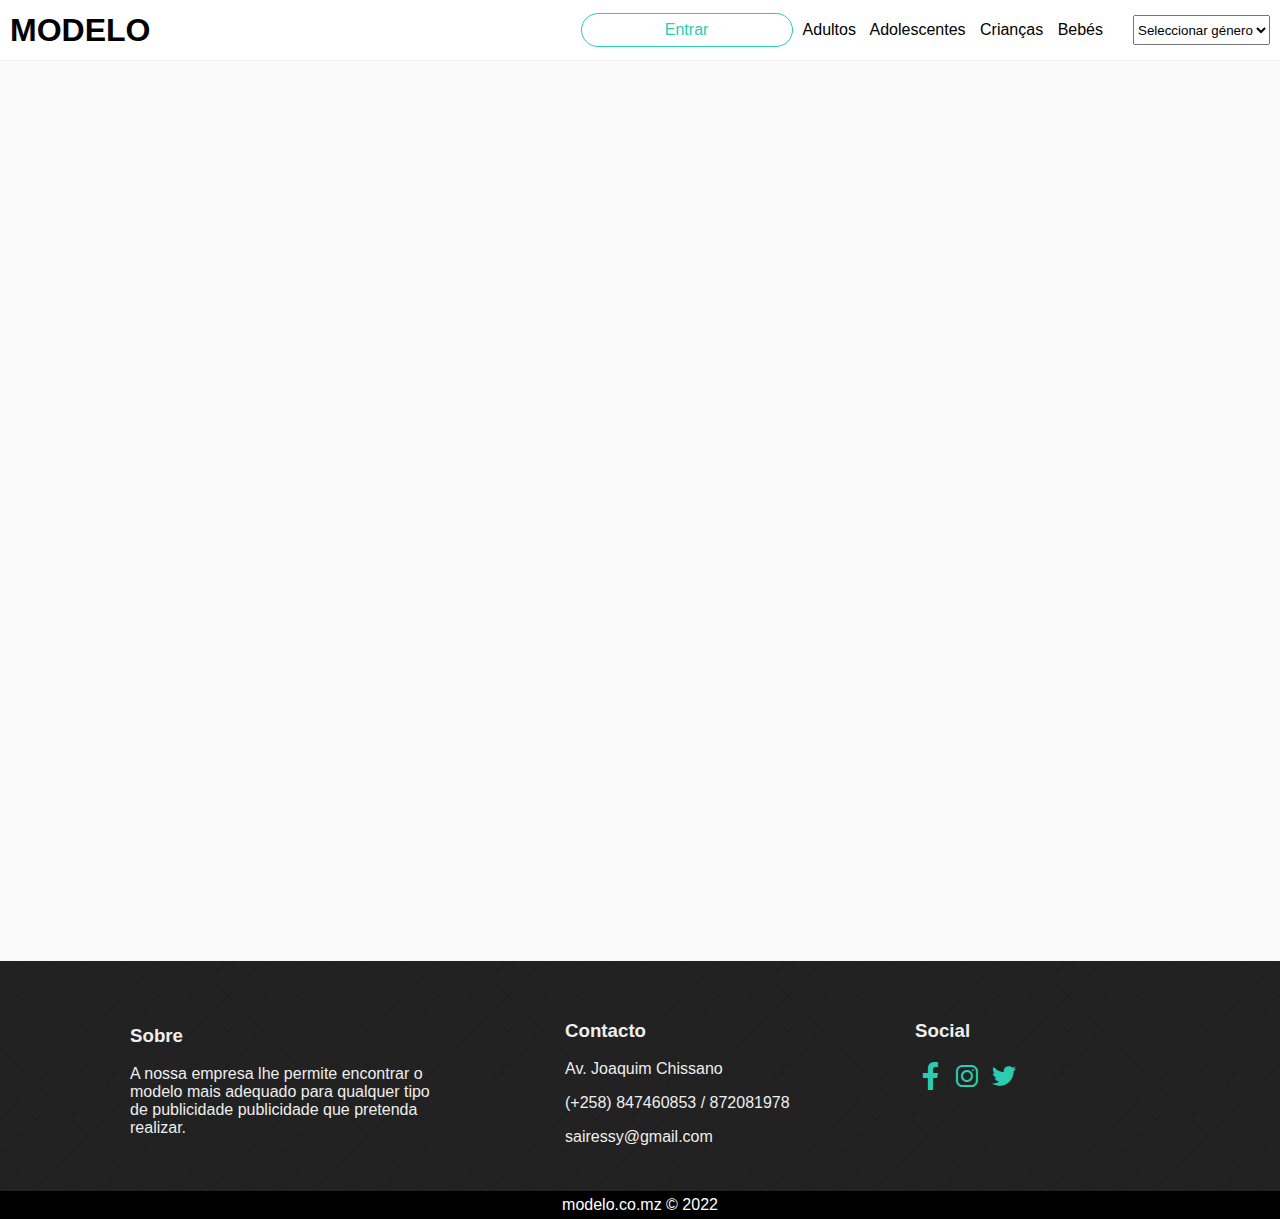
<file: index.html>
﻿<!DOCTYPE html>
<html lang="en">
  <head>
    <meta charset="UTF-8" />
    <meta http-equiv="X-UA-Compatible" content="IE=edge" />
    <meta name="viewport" content="width=device-width, initial-scale=1.0" />
    <link rel="stylesheet" href="./libraries/line-awesome.min.css" />
    <link rel="stylesheet" href="./main.css" />
    <link rel="stylesheet" href="./libraries/sweetalert2.min.css" />
    <title>MODELO</title>
  </head>
  <body>
    <header>
      <a class="title" href="/"><h1>Modelo</h1></a>
      <div class="right">
        <a href="/pages/login" id="a-login">Entrar</a>
        <nav>
          <a href="#">Adultos</a>
          <a href="#">Adolescentes</a>
          <a href="#">Crianças</a>
          <a href="#">Bebés</a>
        </nav>
        <select id="">
          <option value="">Seleccionar género</option>
          <option value="">Masculino</option>
          <option value="">Feminino</option>
        </select>
      </div>
    </header>

    <main>
      <div id="models"></div>
    </main>

    <footer>
      <div class="top">
        <div>
          <h3>Sobre</h3>
          <p>
            A nossa empresa lhe permite encontrar o modelo mais adequado para
            qualquer tipo de publicidade publicidade que pretenda realizar.
          </p>
        </div>
        <div>
          <h3>Contacto</h3>
          <p>Av. Joaquim Chissano</p>
          <p>(+258) 847460853 / 872081978</p>
          <p>sairessy@gmail.com</p>
        </div>
        <div>
          <h3>Social</h3>
          <a href=""><i class="la la-facebook"></i></a>
          <a href=""><i class="la la-instagram"></i></a>
          <a href=""><i class="la la-twitter"></i></a>
        </div>
      </div>
      <div class="bottom">modelo.co.mz &copy; 2022</div>
    </footer>
    <script type="module">
      import { api_url } from "./js/config.js";
      import Util from "./js/Util.js";

      new Util().keep_api_awake(api_url);

      const get_photos = async () => {
        const res = await fetch(api_url + "/modelo/photo/all");
        const photos = await res.json();
        console.log(photos);
        if (photos.length > 0) {
          let photos_aux = "";
          for (const photo of photos) {
            const { _id, modelo_id, company } = photo;
            photos_aux += `
              <div class='model'>
                <div class='cover' style='background: url(${photo.data}) no-repeat center center/cover;'></div>
                <div class='description'>
                  <div class='city-photos'>
                    <p></p>
                    <a><tiny style="color: #000;">(${company.name}) </tiny><span>${company.contact}</span><i class='la la-lg la-phone-alt'></i></a>
                  </div> 
                  <p style='text-align: right;'>${modelo_id}<strong> #</strong></p>
                </div>
              </div>
            `;
          }

          document.getElementById("models").innerHTML = photos_aux;
        }
      };

      get_photos();

      const user = localStorage.getItem("empresa");

      if (user) {
        document.getElementById("a-login").href = "pages/panel/index.html";
        document.getElementById("a-login").innerText = "Meu Dashboard";
      }
    </script>
  </body>
</html>
</file>
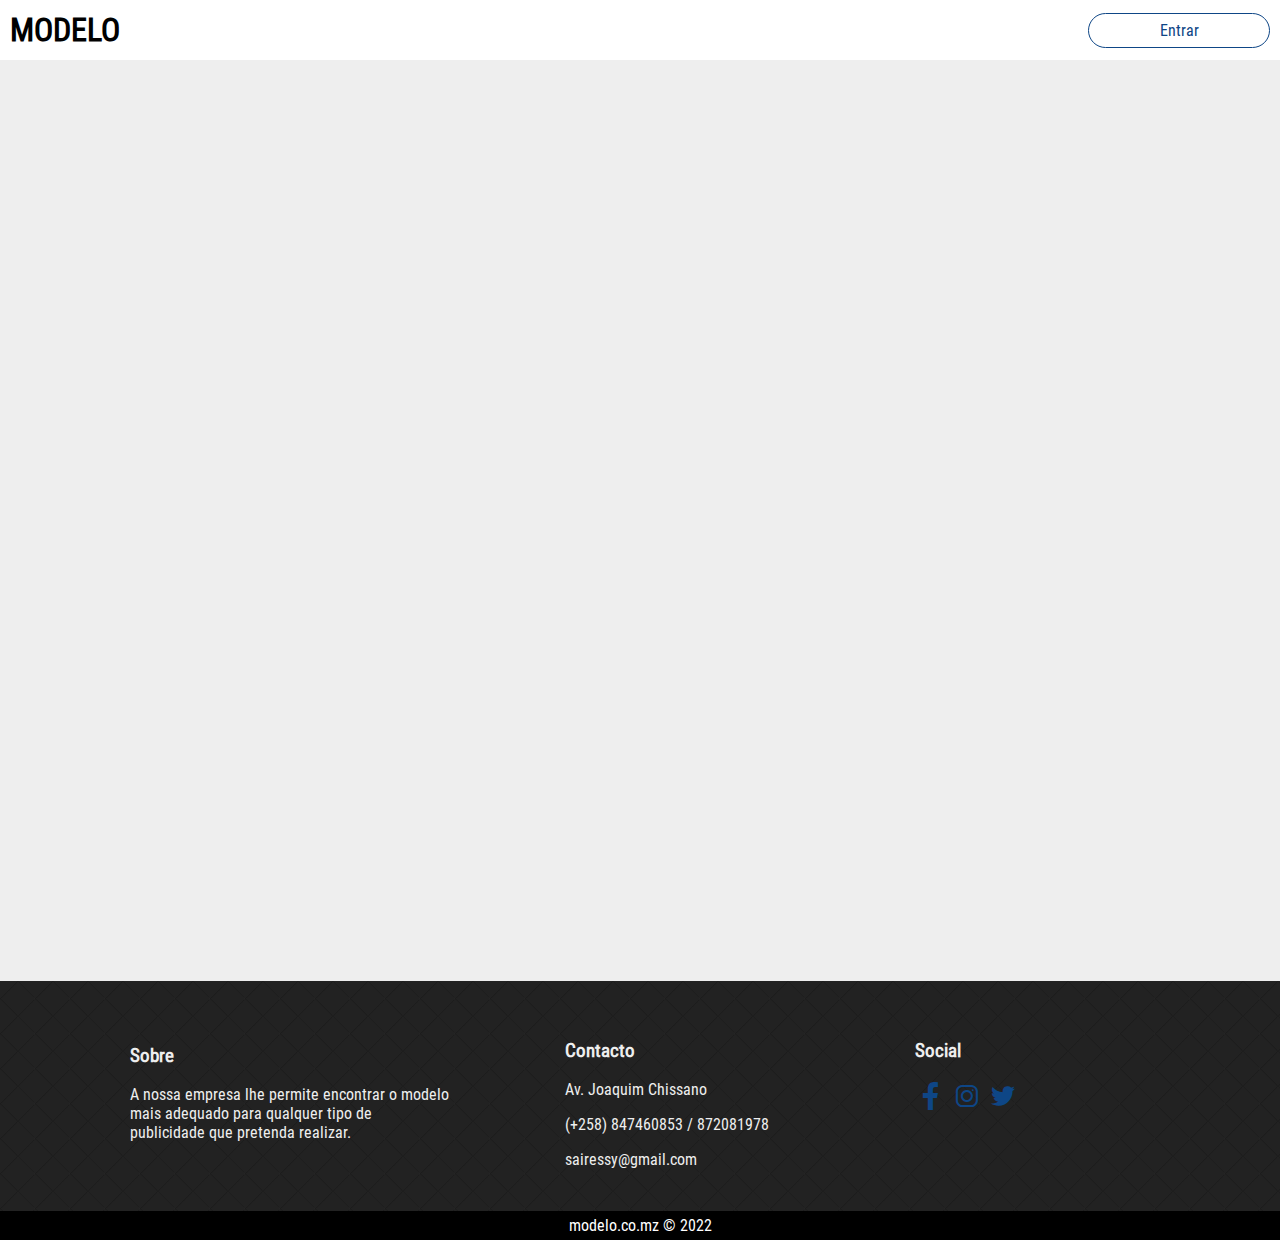
<file: pages/company/index.html>
﻿<!DOCTYPE html>
<html lang="en">
  <head>
    <meta charset="UTF-8" />
    <meta http-equiv="X-UA-Compatible" content="IE=edge" />
    <meta name="viewport" content="width=device-width, initial-scale=1.0" />
    <link
      rel="shortcut icon"
      href="../../img/magento.svg"
      type="image/x-icon"
    />
    <link rel="stylesheet" href="../../libraries/line-awesome.min.css" />
    <link rel="stylesheet" href="../../css/company.css" />
    <link rel="stylesheet" href="../../css/main.css" />
    <link rel="stylesheet" href="../../libraries/sweetalert2.min.css" />
    <title>MODELO</title>
  </head>
  <body>
    <header>
      <a class="title" href="/"><h1>Modelo</h1></a>
      <div class="right">
        <!-- <nav>
          <a href="#">Adultos</a>
          <a href="#">Adolescentes</a>
          <a href="#">Crianças</a>
          <a href="#">Bebés</a>
        </nav> -->
        <!-- <select id="">
          <option value="">Seleccionar género</option>
          <option value="">Masculino</option>
          <option value="">Feminino</option>
        </select> -->
        <a href="../../pages/login" id="a-login">Entrar</a>
      </div>
    </header>

    <main>
      <h2 id="agency-name"></h2>
      <div id="models"></div>
    </main>

    <footer>
      <div class="top">
        <div>
          <h3>Sobre</h3>
          <p>
            A nossa empresa lhe permite encontrar o modelo mais adequado para
            qualquer tipo de publicidade que pretenda realizar.
          </p>
        </div>
        <div>
          <h3>Contacto</h3>
          <p>Av. Joaquim Chissano</p>
          <p>(+258) 847460853 / 872081978</p>
          <p>sairessy@gmail.com</p>
        </div>
        <div>
          <h3>Social</h3>
          <a href="#"><i class="la la-facebook"></i></a>
          <a href="#"><i class="la la-instagram"></i></a>
          <a href="#"><i class="la la-twitter"></i></a>
        </div>
      </div>
      <div class="bottom">modelo.co.mz &copy; 2022</div>
    </footer>
    <script type="module">
      import { api_url } from "../../js/config.js";
      import Util from "../../js/Util.js";

      new Util().keep_api_awake(api_url);

      const url = new URL(window.location.href);
      const id = url.searchParams.get("id");

      const get_photos = async () => {
        const res = await fetch(api_url + "/modelo/photo/all/" + id);
        const photos = await res.json();
        if (photos.length > 0) {
          let photos_aux = "";
          for (const photo of photos) {
            const { _id, modelo_id, company } = photo;
            document.getElementById("agency-name").innerText =
              "<" + company.name.toUpperCase() + ">";
            photos_aux += `
              <div class='model'>
                <div class='cover' style='background: url(${photo.data}) no-repeat center center/cover;'></div>
                <div class='description'>
                  <div class='city-photos'>
                    <p></p>
                    <span>${company.contact} <i class='la la-lg la-phone-square'></i></span>
                  </div> 
                  <p style='text-align: right;'><a href="../profile/?id=${modelo_id}">${modelo_id}<strong> #</strong></a></p>
                </div>
              </div>
            `;
          }

          document.getElementById("models").innerHTML = photos_aux;
        }
      };

      get_photos();

      const user = localStorage.getItem("empresa");

      if (user) {
        document.getElementById("a-login").href = "../panel/index.html";
        document.getElementById("a-login").innerText = "Meus Modelos";
      }
    </script>
  </body>
</html>
</file>
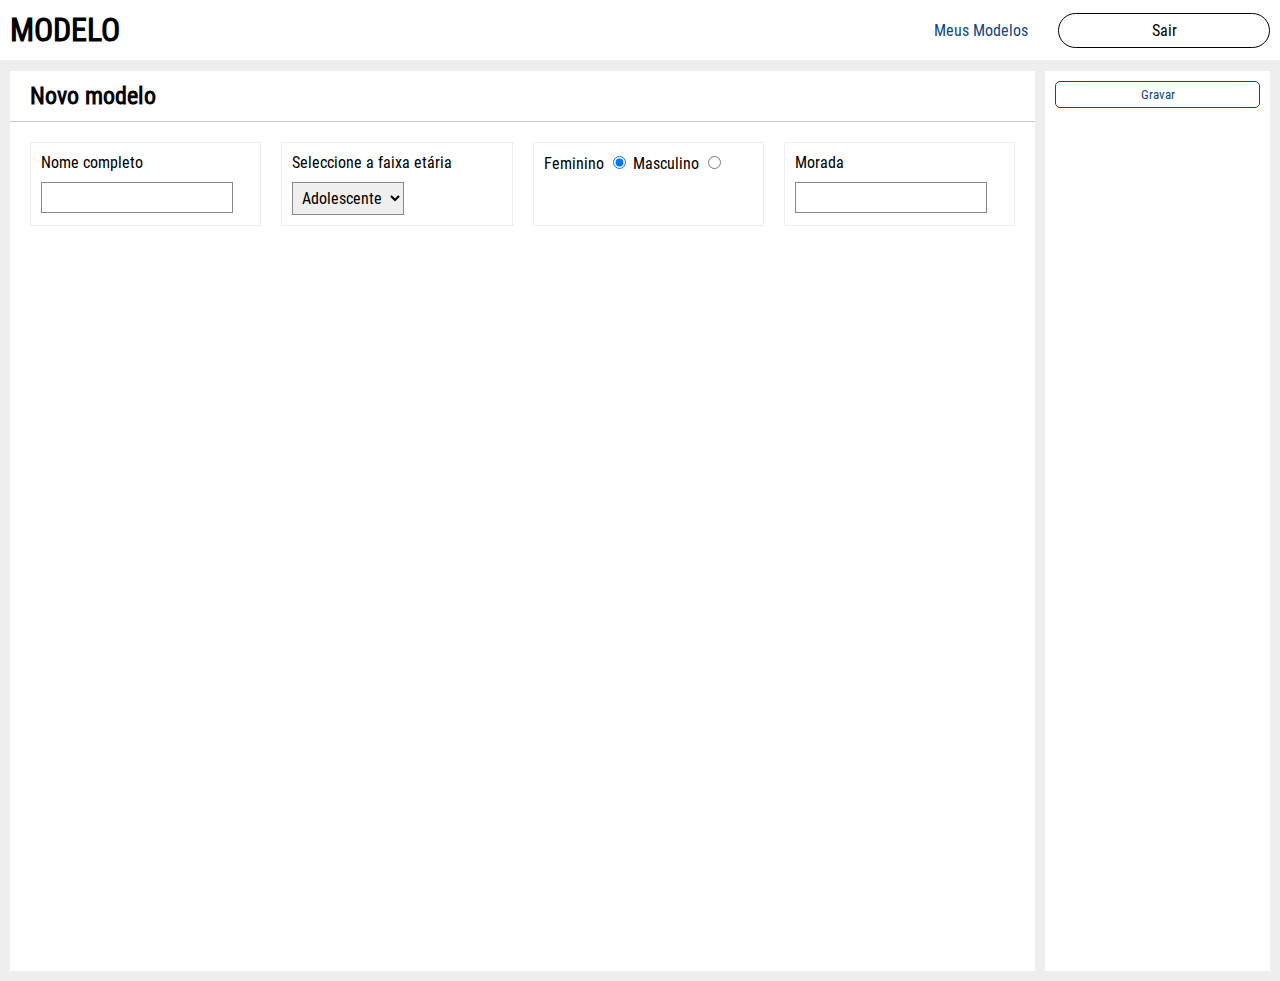
<file: pages/create/index.html>
<!DOCTYPE html>
<html lang="en">
  <head>
    <meta charset="UTF-8" />
    <meta http-equiv="X-UA-Compatible" content="IE=edge" />
    <meta name="viewport" content="width=device-width, initial-scale=1.0" />
    <title>Modelo - registo</title>
    <link
      rel="shortcut icon"
      href="../../img/magento.svg"
      type="image/x-icon"
    />
    <link rel="stylesheet" href="../../css/create.css" />
    <link rel="stylesheet" href="../../css/main.css" />
    <link rel="stylesheet" href="../../libraries/sweetalert2.min.css" />
  </head>
  <body>
    <header>
      <a class="title" href="/"><h1>Modelo</h1></a>
      <div class="right">
        <nav>
          <a href="../panel/index.html">Meus Modelos</a>
        </nav>
        <a href="#" id="a-logout">Sair</a>
      </div>
    </header>

    <main>
      <section>
        <div class="card">
          <div class="header">
            <h2>Novo modelo</h2>
          </div>
          <div class="body">
            <form id="create-model">
              <div class="form-group">
                <label for="">Nome completo</label>
                <input type="text" name="fullname" id="fullname" required />
              </div>
              <div class="form-group">
                <label for="">Seleccione a faixa etária</label>
                <select id="age" name="age">
                  <option value="0">Bebé</option>
                  <option value="1">Criança</option>
                  <option value="2" selected>Adolescente</option>
                  <option value="3">Adulto</option>
                </select>
              </div>
              <div class="form-group">
                <label for="f">Feminino</label>
                <input type="radio" name="gender" id="f" value="f" checked />
                <label for="m">Masculino</label>
                <input type="radio" name="gender" id="m" value="m" />
              </div>
              <div class="form-group">
                <label for="">Morada</label>
                <input type="text" id="address" name="address" required />
              </div>
            </form>
          </div>
        </div>
      </section>
      <aside>
        <a href="#">
          <button
            type="submit"
            form="create-model"
            class="btn-outline btn-outline-primary"
          >
            Gravar
          </button>
        </a>
        <!-- <a href="../panel/index.html">
          <button class="btn-outline btn-secondary">Fotos</button>
        </a> -->
        <!-- <button class="btn-outline btn-danger">Apagar</button> -->
        <!-- <a href="../panel/index.html">
          <button class="btn-outline btn-terciary">Voltar</button>
        </a> -->
      </aside>
    </main>

    <script src="../../libraries/sweetalert2.min.js"></script>
    <script type="module">
      import { api_url } from "../../js/config.js";

      const Toast = Swal.mixin({
        toast: true,
        position: "top-end",
        timer: 1000,
        timerProgressBar: true,
        showConfirmButton: false,
      });

      document
        .getElementById("create-model")
        .addEventListener("submit", async (e) => {
          e.preventDefault();

          const form = new FormData(e.target);

          const fullname = form.get("fullname");
          const address = form.get("address");
          const age = form.get("age");
          const gender = form.get("gender") || "f";

          const data = {
            fullname,
            address,
            age,
            gender,
            empresa: localStorage.getItem("empresa"),
          };

          const res = await fetch(api_url + "/modelo/create", {
            method: "POST",
            headers: {
              "content-type": "application/json",
            },
            body: JSON.stringify(data),
          });

          const json = await res.json();

          Toast.fire({
            icon: "success",
            text: "Modelo registado com êxito!",
          }).then(() => {
            window.location.href = "../panel/index.html";
          });
        });
    </script>
  </body>
</html>
</file>
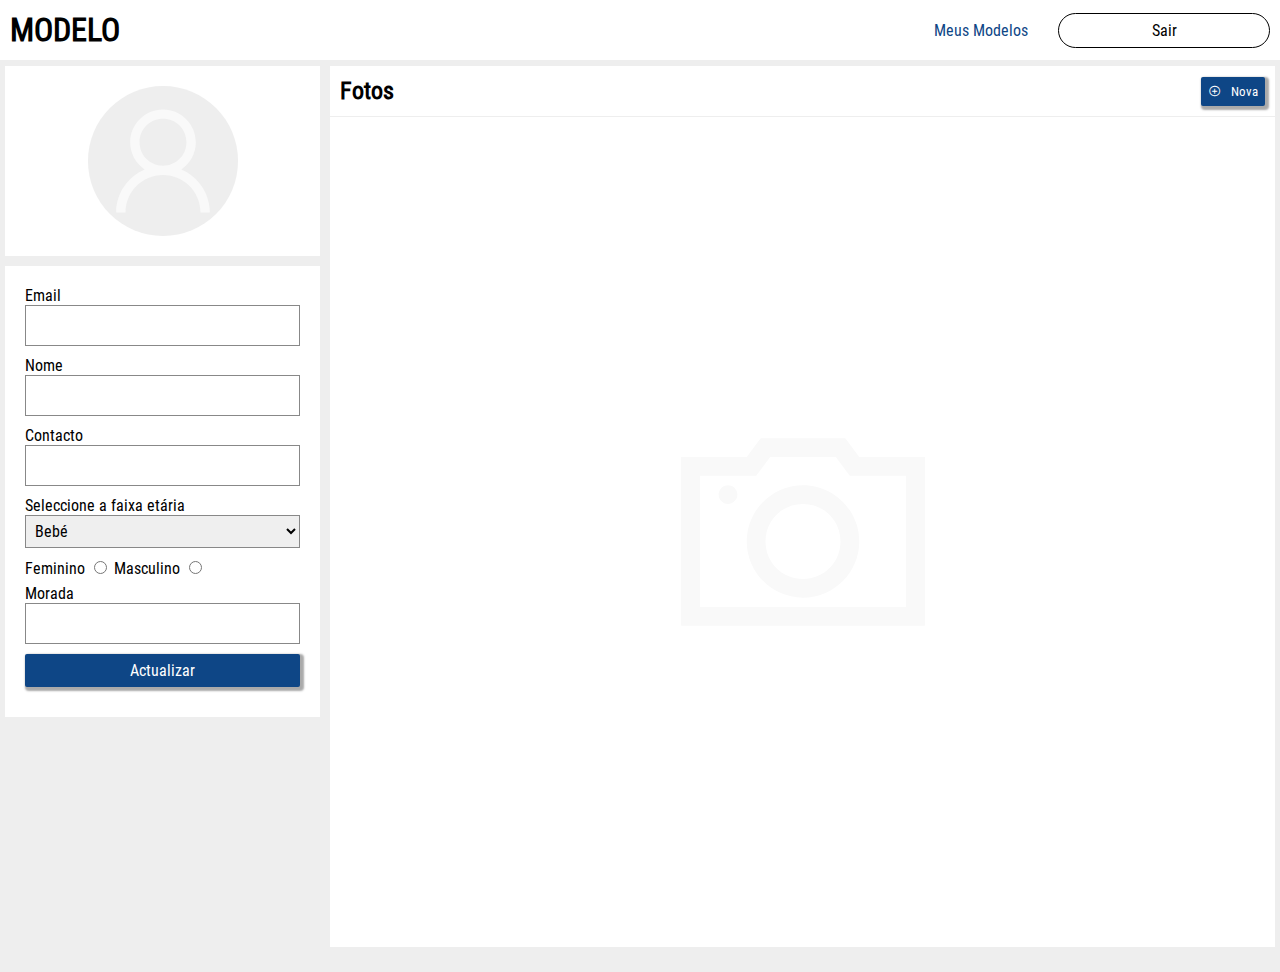
<file: pages/dashboard/index.html>
<!DOCTYPE html>
<html lang="en">
  <head>
    <meta charset="UTF-8" />
    <meta http-equiv="X-UA-Compatible" content="IE=edge" />
    <meta name="viewport" content="width=device-width, initial-scale=1.0" />
    <title>Modelo - Dashboard</title>
    <link
      rel="shortcut icon"
      href="../../img/magento.svg"
      type="image/x-icon"
    />
    <link rel="stylesheet" href="../../libraries/sweetalert2.min.css" />
    <link rel="stylesheet" href="../../libraries/line-awesome.min.css" />
    <link rel="stylesheet" href="../../css/dashboard.css" />
    <link rel="stylesheet" href="../../css/main.css" />
  </head>
  <body>
    <header>
      <a class="title" href="/"><h1>Modelo</h1></a>
      <div class="right">
        <nav>
          <a href="../panel/index.html">Meus Modelos</a>
        </nav>
        <a href="#" id="a-logout">Sair</a>
      </div>
    </header>

    <main>
      <aside>
        <div class="aside-container">
          <div class="photo-container">
            <div class="photo"></div>
          </div>
        </div>
        <form id="form-user-info">
          <label>Email</label>
          <input type="text" id="email" name="email" />
          <label>Nome</label>
          <input type="text" id="name" name="name" />
          <label>Contacto</label>
          <input type="text" id="contact" name="contact" />

          <label for="">Seleccione a faixa etária</label>
          <select id="select-age-group" name="select-age-group">
            <option value="0">Bebé</option>
            <option value="1">Criança</option>
            <option value="2">Adolescente</option>
            <option value="3">Adulto</option>
          </select>
          <div>
            <label for="f">Feminino</label>
            <input type="radio" name="gender" id="f" value="f" />
            <label for="m">Masculino</label>
            <input type="radio" name="gender" id="m" value="m" />
          </div>
          <label for="address">Morada</label>
          <input type="text" name="address" id="address" />
          <input type="submit" value="Actualizar" class="btn-primary" />
        </form>
      </aside>
      <section>
        <div class="section-container">
          <div class="card">
            <div class="card-header">
              <h2>Fotos</h2>
              <a href="" id="a-add-photo"
                ><button class="btn-primary">
                  <i class="la la-plus-circle" style="margin-right: 10px"></i
                  ><span>Nova</span>
                </button></a
              >
            </div>
            <div class="card-body">
              <div id="models"></div>
            </div>
          </div>
        </div>
      </section>
    </main>

    <script src="../../libraries/sweetalert2.min.js"></script>
    <script type="module">
      import { api_url } from "../../js/config.js";

      import Util from "../../js/Util.js";

      new Util().keep_api_awake(api_url);

      const url = new URL(window.location.href);
      const id = url.searchParams.get("id");

      const Toast = Swal.mixin({
        toast: true,
        position: "top-end",
        timer: 3000,
        timerProgressBar: true,
        showConfirmButton: false,
      });

      document
        .getElementById("form-user-info")
        .addEventListener("submit", async (e) => {
          e.preventDefault();

          const url = new URL(window.location.href);
          const modelo_id = url.searchParams.get("id");

          const form = new FormData(e.target);

          const email = form.get("email");
          const name = form.get("name");
          const contact = form.get("contact");
          const gender = form.get("gender");
          const age = form.get("select-age-group");
          const address = form.get("address");

          const data = {
            email,
            full_name: name,
            contact,
            gender,
            age,
            address,
            modelo_id,
          };

          const res = await fetch(api_url + "/modelo/update", {
            method: "PUT",
            headers: {
              "content-type": "application/json",
            },
            body: JSON.stringify(data),
          });

          const json = await res.json();

          Toast.fire({
            icon: "success",
            text: "Dados actualizados",
          });
        });

      const get_model = async () => {
        const res = await fetch(api_url + "/modelo/" + id);
        const json = await res.json();
        const {
          full_name: name,
          email,
          contact,
          address,
          age,
          gender,
        } = json.data;

        document.getElementById("name").value = name || "";
        document.getElementById("email").value = email || "";
        document.getElementById("contact").value = contact || "";
        document.getElementById("address").value = address || "";
        document.getElementById("select-age-group").value = age;
        document.getElementById(gender).checked = true;
      };

      const get_photos = async () => {
        const res = await fetch(api_url + "/modelo/photos/" + id);
        const json = await res.json();

        if (json.length > 0) {
          let photos = "";
          for (const p of json) {
            photos += `
              <div class='model'>
                <div class='cover' style='background: url(${p.data}) no-repeat center center/cover;'></div>
                <a href="${api_url}/modelo/photo/delete/${p._id}/${id}" class="btn-remove"><i class="la la-times"></i></a>
                <div class='description'>
                  <button id='btn-profile-pic'>Foto de perfil</button><button id='btn-delete'>Apagar</button>
                </div>
              </div>
            `;
          }
          document.getElementById("models").innerHTML = photos;
        }
      };

      get_model();
      get_photos();

      document.getElementById("a-add-photo").href =
        "/pages/upload-photo/?id=" + id;
    </script>
  </body>
</html>
</file>
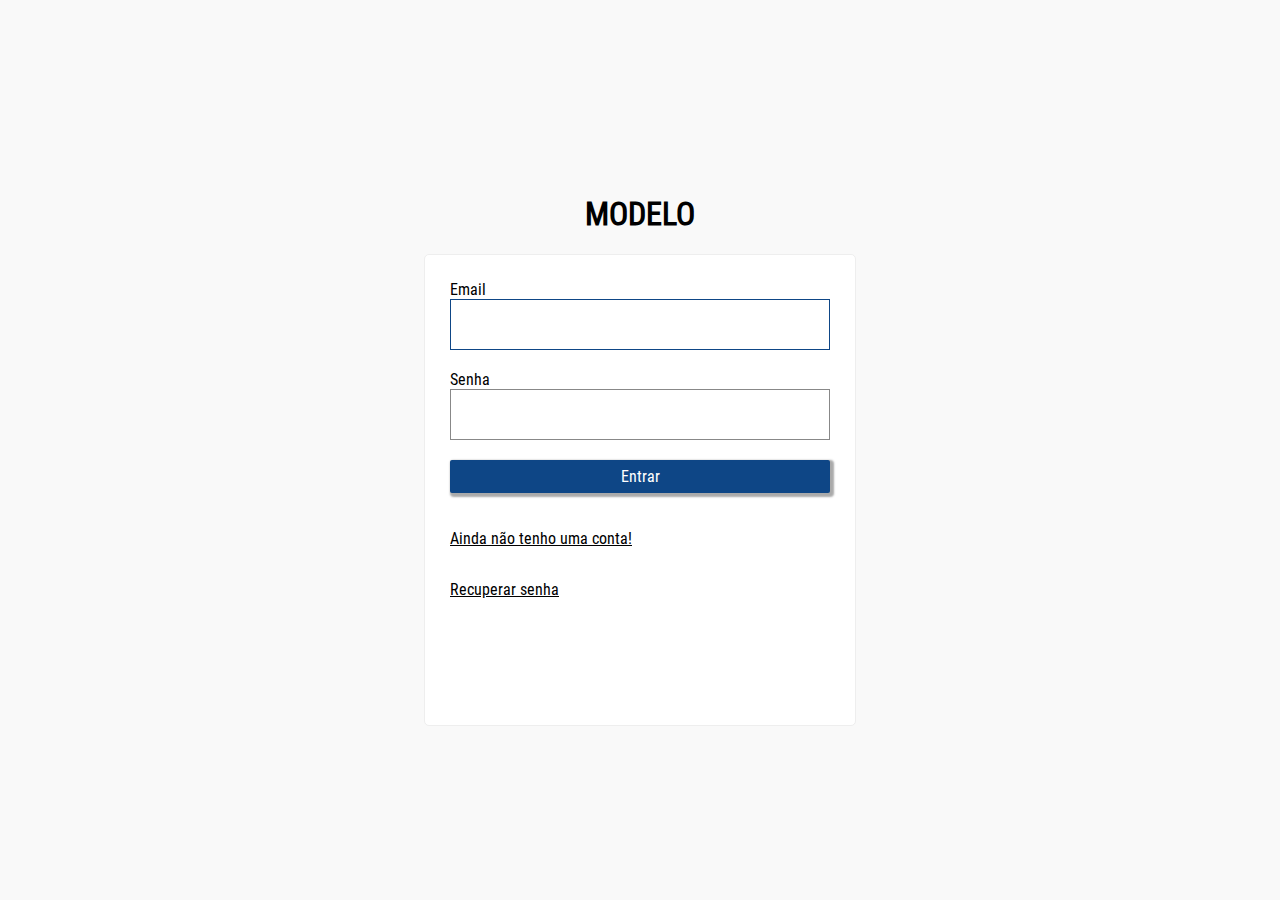
<file: pages/login/index.html>
﻿<!DOCTYPE html>
<html lang="en">
  <head>
    <meta charset="UTF-8" />
    <meta http-equiv="X-UA-Compatible" content="IE=edge" />
    <meta name="viewport" content="width=device-width, initial-scale=1.0" />
    <title>Modelo - Login</title>
    <link
      rel="shortcut icon"
      href="../../img/magento.svg"
      type="image/x-icon"
    />
    <link rel="stylesheet" href="../../libraries/sweetalert2.min.css" />
    <link rel="stylesheet" href="../../css/main.css" />
    <link rel="stylesheet" href="../../css/login.css" />
  </head>
  <body>
    <div class="wrap-form">
      <a href="/">
        <h1 class="title">MODELO</h1>
      </a>
      <form id="form-login">
        <label for="email">Email</label>
        <input type="email" id="email" autofocus />
        <label for="pass">Senha</label>
        <input type="password" id="pass" />
        <input type="submit" value="Entrar" class="btn-primary" />
        <p>
          <a href="../pages/sign_up/index.html">Ainda não tenho uma conta!</a>
        </p>
        <p><a href="#">Recuperar senha</a></p>
      </form>
    </div>

    <script src="../../libraries/sweetalert2.min.js"></script>
    <script src="../../js/config.js" type="module"></script>
    <script type="module">
      import { api_url } from "../../js/config.js";

      import Util from "../../js/Util.js";

      new Util().keep_api_awake(api_url);

      const Toast = Swal.mixin({
        toast: true,
        position: "top-end",
        timer: 1500,
        timerProgressBar: true,
        showConfirmButton: false,
      });

      document
        .getElementById("form-login")
        .addEventListener("submit", async (e) => {
          e.preventDefault();

          const email = document.getElementById("email").value;
          const password = document.getElementById("pass").value;
          const data = { email, password };

          const res = await fetch(api_url + "/modelo/empresa/login", {
            method: "POST",
            headers: {
              "content-type": "application/json",
            },
            body: JSON.stringify(data),
          });

          const json = await res.json();

          if (json.data === null) {
            Toast.fire({
              icon: "error",
              text: "Email ou senha inválida",
            });
            return;
          } else {
            localStorage.setItem("empresa", json.data._id);
            Toast.fire({
              icon: "success",
              text: "Login efectuado com êxito!",
            }).then(() => {
              window.location.href = "../panel/index.html";
            });
          }
        });
    </script>
  </body>
</html>
</file>
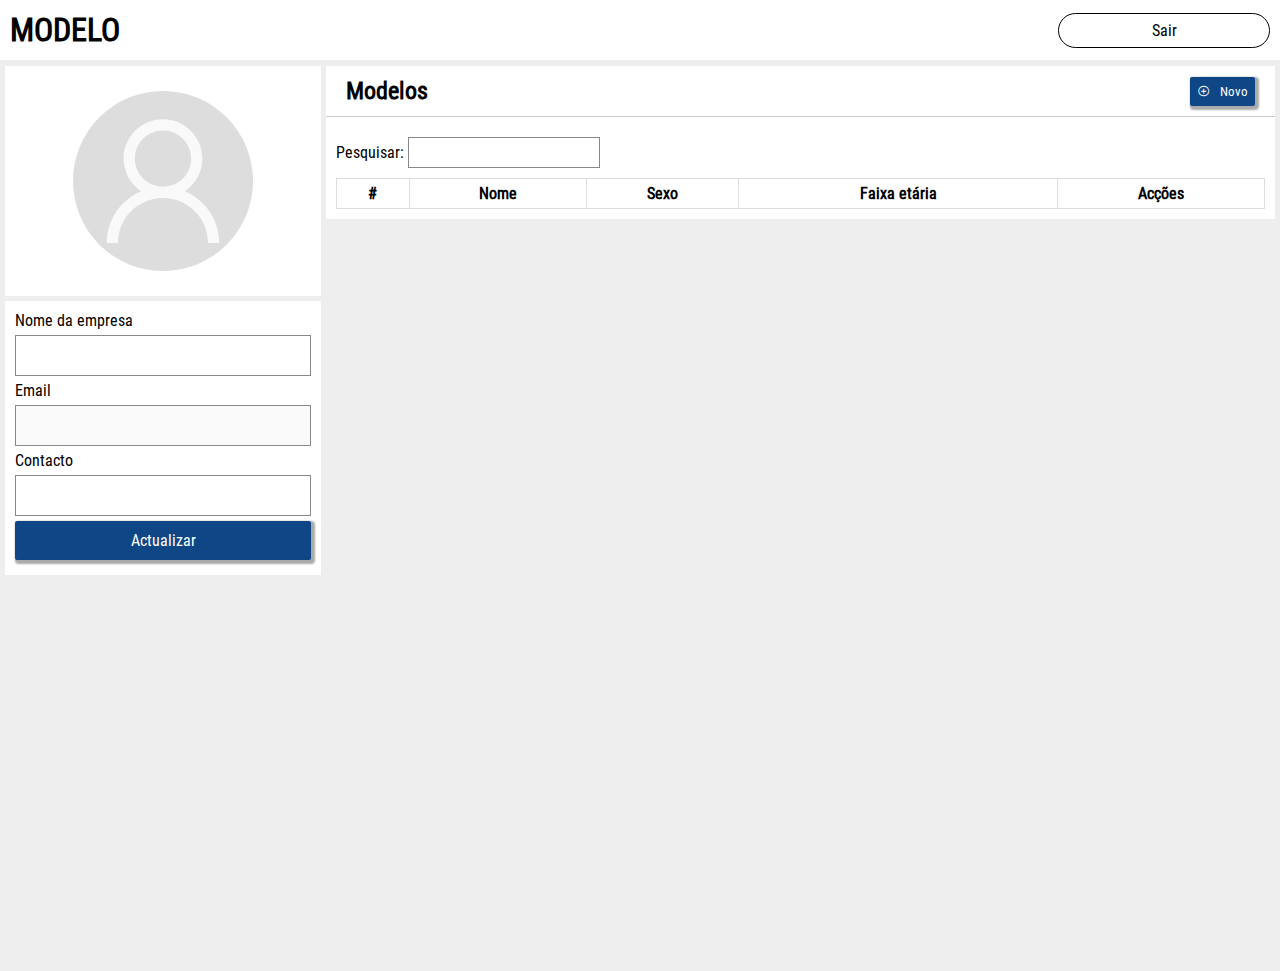
<file: pages/panel/index.html>
﻿<!DOCTYPE html>
<html lang="en">
  <head>
    <meta charset="UTF-8" />
    <meta http-equiv="X-UA-Compatible" content="IE=edge" />
    <meta name="viewport" content="width=device-width, initial-scale=1.0" />
    <title>Panel</title>
    <link
      rel="shortcut icon"
      href="../../img/magento.svg"
      type="image/x-icon"
    />
    <link rel="stylesheet" href="../../libraries/line-awesome.min.css" />
    <link rel="stylesheet" href="../../css/panel.css" />
    <link rel="stylesheet" href="../../css/main.css" />
    <link rel="stylesheet" href="../../libraries/sweetalert2.min.css" />
  </head>
  <body>
    <header>
      <a class="title" href="/"><h1>Modelo</h1></a>
      <div class="right">
        <a href="#" id="a-logout">Sair</a>
      </div>
    </header>
    <main>
      <aside>
        <div class="photo-wrap">
          <div class="photo"></div>
        </div>

        <form id="profile-data">
          <label for="company-name">Nome da empresa</label>
          <input type="text" id="company-name" name="company-name" />
          <label for="company-email">Email</label>
          <input type="text" id="company-email" name="company-email" disabled />
          <label for="company-contact">Contacto</label>
          <input type="text" id="company-contact" name="company-contact" />
          <input type="submit" value="Actualizar" class="btn-primary" />
        </form>
      </aside>
      <section>
        <div class="card">
          <div class="header">
            <h2>Modelos</h2>
            <a href="../create/index.html">
              <button class="btn-primary">
                <i class="la la-plus-circle"></i><span>Novo</span>
              </button>
            </a>
          </div>
          <div class="body">
            <form action="" id="search">
              <label for="">Pesquisar:</label>
              <input type="search" id="search-input" />
            </form>
            <div class="modelos">
              <table border="1">
                <thead>
                  <tr>
                    <th>#</th>
                    <th>Nome</th>
                    <th>Sexo</th>
                    <th>Faixa etária</th>
                    <th>Acções</th>
                  </tr>
                </thead>
                <tbody id="table-body"></tbody>
              </table>
            </div>
          </div>
        </div>
      </section>
    </main>
    <!-- <footer>
      <p>modelo.co.mz &copy; 2022 - v.1.0.1</p>
    </footer> -->

    <script src="../../libraries/sweetalert2.min.js"></script>
    <script type="module">
      import { api_url, ages } from "../../js/config.js";

      import Util from "../../js/Util.js";

      new Util().keep_api_awake(api_url);

      document.getElementById("a-logout").onclick = () => {
        localStorage.removeItem("empresa");
        window.location.href = "/modelo";
      };

      const Toast = Swal.mixin({
        toast: true,
        position: "top-end",
        timer: 3000,
        timerProgressBar: true,
        showConfirmButton: false,
      });

      async function get_models() {
        let rows = "";
        const res = await fetch(
          api_url + "/modelo/empresa/" + localStorage.getItem("empresa")
        );
        const json = await res.json();

        const data = json.data;

        if (json.data.length > 0) {
          for (let i = 0; i < data.length; i++) {
            const { full_name, gender, age, created_at, _id } = data[i];

            if (!created_at) continue;

            rows += `
              <tr>
                <td>${_id}</td>
                <td>${full_name}</td>
                <td>${gender.toUpperCase()}</td>
                <td>${ages.find(({ id }) => id === age).label}</td>
                <td style="text-align: center">
                  <a href="../pages/dashboard/?id=${_id}"
                    ><button class="btn-riple btn-riple-primary"><i class="la la-eye"></i></button></a
                  >
                  <a href="${api_url}/modelo/delete/${_id}"><button class="btn-riple btn-riple-danger"><i class="la la-trash"></i></button></a
                </td>
              </tr>
            `;
          }

          document.getElementById("table-body").innerHTML = rows;
        }
      }

      document
        .getElementById("search-input")
        .addEventListener("keyup", async (e) => {
          const text = e.target.value;
          if (text.length === 0) {
            get_models();
            return;
          }

          let rows = "";

          const res = await fetch(
            `${api_url}/modelo/search/${text}/empresa/${localStorage.getItem(
              "empresa"
            )}`
          );

          const json = await res.json();

          const data = json.data;

          if (json.data.length > 0) {
            for (let i = 0; i < data.length; i++) {
              const { full_name, gender, age, created_at, _id } = data[i];

              if (!created_at) continue;

              rows += `
              <tr>
                <td>${_id}</td>
                <td>${full_name}</td>
                <td>${gender.toUpperCase()}</td>
                <td>${ages.find(({ id }) => id === age).label}</td>
                <td style="text-align: center">
                  <a href="../dashboard/?id=${_id}"
                    ><button class="btn-riple btn-riple-primary"><i class="la la-edit"></i></button></a
                  >
                  <a href="${api_url}/modelo/delete/${_id}"><button class="btn-riple btn-riple-danger"><i class="la la-trash"></i></button></a
                </td>
              </tr>
            `;
            }

            document.getElementById("table-body").innerHTML = rows;
          }
        });

      const get_company_info = async () => {
        const res = await fetch(
          api_url + "/modelo/empresa/info/" + localStorage.getItem("empresa")
        );
        const json = await res.json();
        document.getElementById("company-name").value = json.data.name || "";
        document.getElementById("company-contact").value =
          json.data.contact || "";
        document.getElementById("company-email").value = json.data.email;
      };

      document
        .getElementById("profile-data")
        .addEventListener("submit", async (e) => {
          e.preventDefault();
          const form = new FormData(e.target);

          const company_name = form.get("company-name");
          const company_contact = form.get("company-contact");

          const data = {
            name: company_name,
            contact: company_contact,
            empresa: localStorage.getItem("empresa"),
          };

          const res = await fetch(api_url + "/modelo/empresa/update", {
            method: "put",
            headers: {
              "content-type": "application/json",
            },
            body: JSON.stringify(data),
          });

          const json = await res.json();

          Toast.fire({
            icon: "success",
            text: "Dados actualizados com êxito",
          });
        });

      get_models();
      get_company_info();
    </script>
  </body>
</html>
</file>
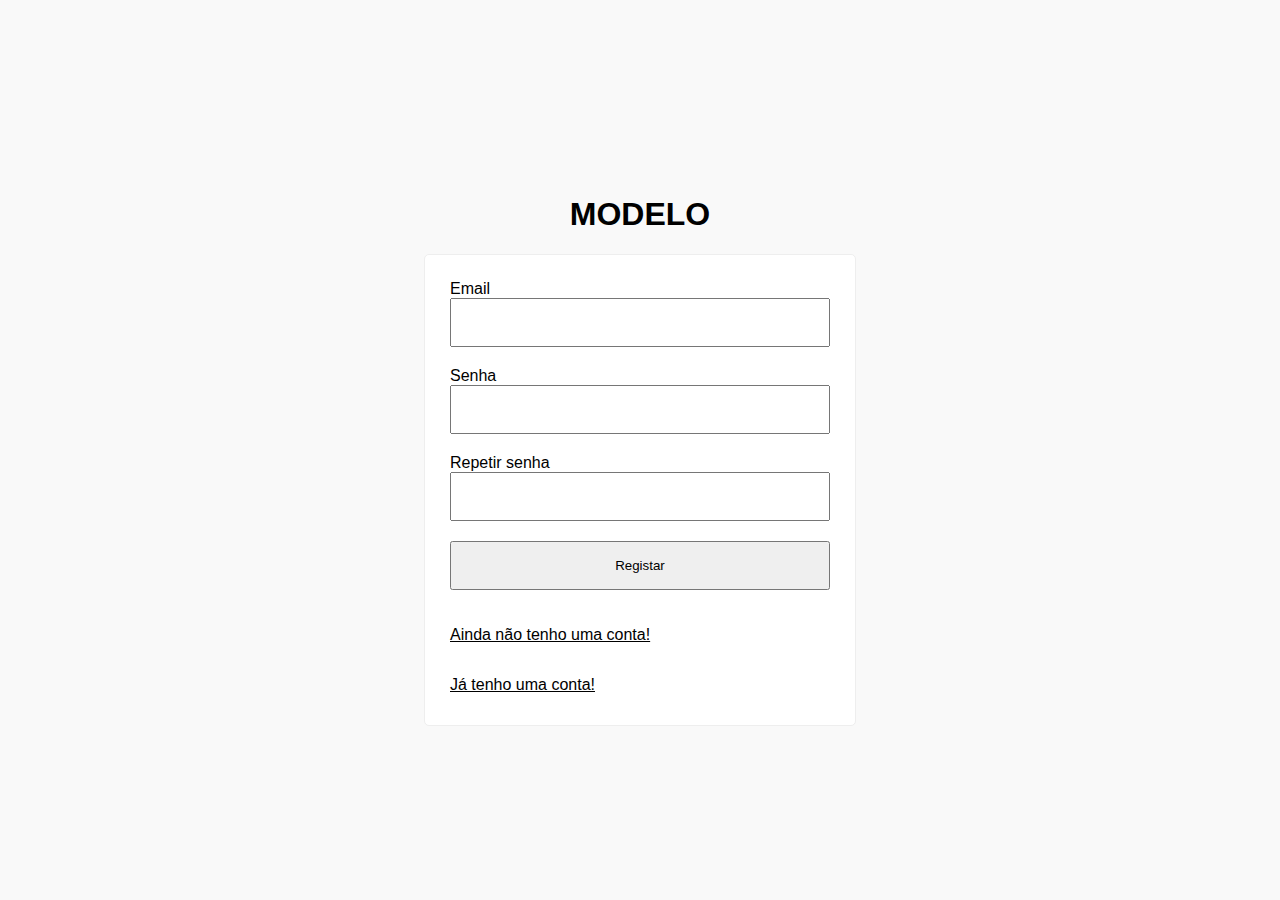
<file: pages/pass_recovery/index.html>
<!DOCTYPE html>
<html lang="en">
  <head>
    <meta charset="UTF-8" />
    <meta http-equiv="X-UA-Compatible" content="IE=edge" />
    <meta name="viewport" content="width=device-width, initial-scale=1.0" />
    <link rel="stylesheet" href="../../css/pass-recovery.css" />
    <title>Modelo - Recuperar senha</title>
  </head>
  <body>
    <div class="wrap-form">
      <h1 class="title"><a href="/">MODELO</a></h1>
      <form id="form-recovery">
        <label for="email">Email</label>
        <input type="email" id="email" />
        <label for="pass">Senha</label>
        <input type="password" id="pass" />
        <label for="pass">Repetir senha</label>
        <input type="password" id="c-pass" />
        <input type="submit" value="Registar" />
        <p><a href="/pages/sign_up/">Ainda não tenho uma conta!</a></p>
        <p><a href="/pages/login/">Já tenho uma conta!</a></p>
      </form>
    </div>
  </body>
</html>
</file>
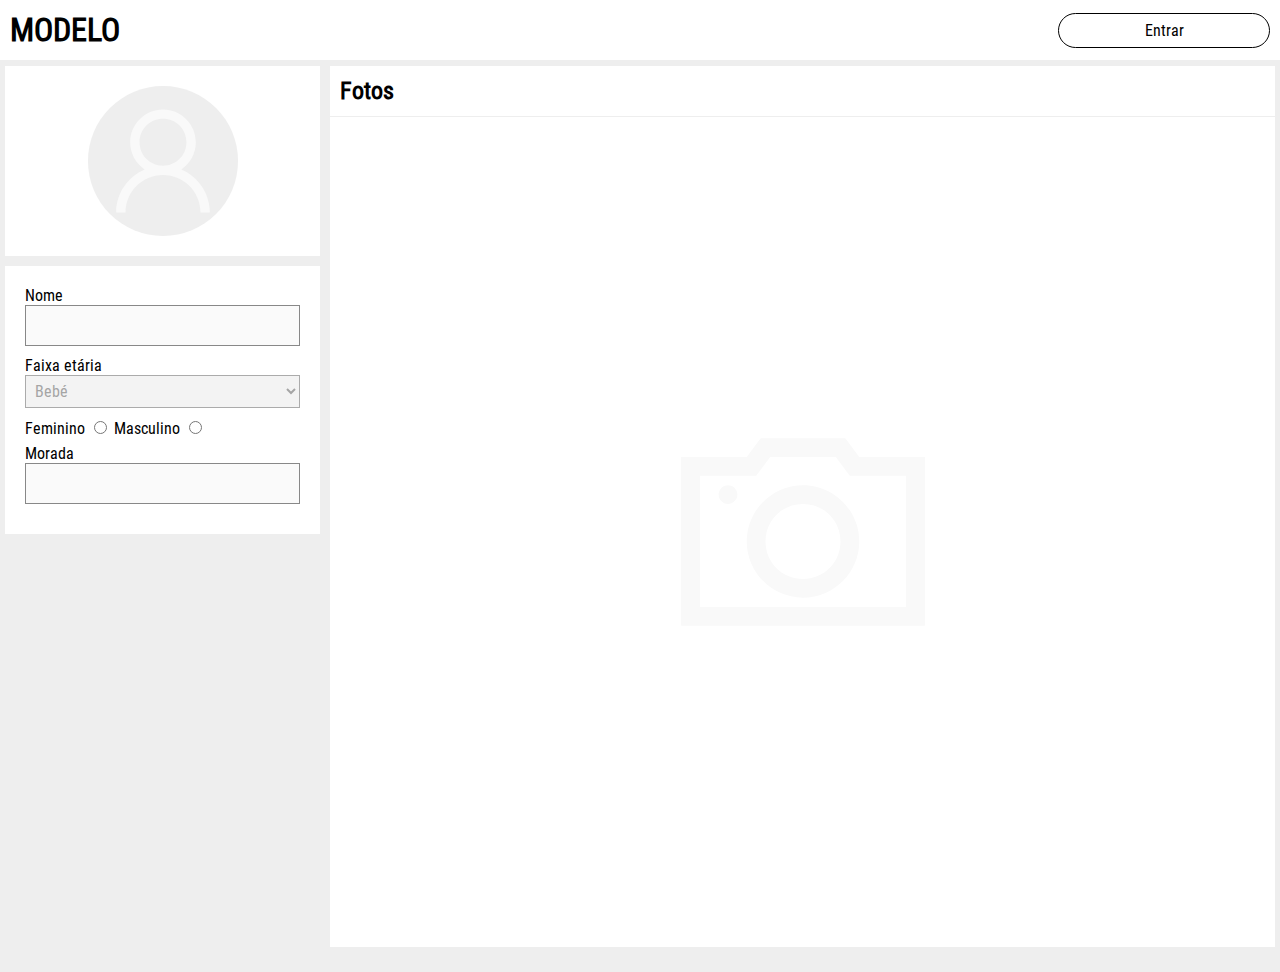
<file: pages/profile/index.html>
<!DOCTYPE html>
<html lang="en">
  <head>
    <meta charset="UTF-8" />
    <meta http-equiv="X-UA-Compatible" content="IE=edge" />
    <meta name="viewport" content="width=device-width, initial-scale=1.0" />
    <title>Modelo - Profile</title>
    <link
      rel="shortcut icon"
      href="../../img/magento.svg"
      type="image/x-icon"
    />
    <link rel="stylesheet" href="../../libraries/sweetalert2.min.css" />
    <link rel="stylesheet" href="../../libraries/line-awesome.min.css" />
    <link rel="stylesheet" href="../../css/profile.css" />
    <link rel="stylesheet" href="../../css/main.css" />
  </head>
  <body>
    <header>
      <a class="title" href="/"><h1>Modelo</h1></a>
      <div class="right">
        <nav>
          <!-- <a href="../panel/index.html">Meus Modelos</a> -->
        </nav>
        <a href="../login/index.html" id="a-logout">Entrar</a>
      </div>
    </header>

    <main>
      <aside>
        <div class="aside-container">
          <div class="photo-container">
            <div class="photo"></div>
          </div>
        </div>
        <form id="form-user-info">
          <!-- <label>Email</label> -->
          <input type="text" id="email" name="email" disabled />
          <label>Nome</label>
          <input type="text" id="name" name="name" disabled />
          <!-- <label>Contacto</label> -->
          <input type="text" id="contact" name="contact" />

          <label for="">Faixa etária</label>
          <select id="select-age-group" name="select-age-group" disabled>
            <option value="0">Bebé</option>
            <option value="1">Criança</option>
            <option value="2">Adolescente</option>
            <option value="3">Adulto</option>
          </select>
          <div>
            <label for="f">Feminino</label>
            <input type="radio" name="gender" id="f" value="f" />
            <label for="m">Masculino</label>
            <input type="radio" name="gender" id="m" value="m" />
          </div>
          <label for="address">Morada</label>
          <input type="text" name="address" id="address" disabled />
          <!-- <input type="submit" value="Actualizar" class="btn-primary" /> -->
        </form>
      </aside>
      <section>
        <div class="section-container">
          <div class="card">
            <div class="card-header">
              <h2>Fotos</h2>
              <!-- <a href="" id="a-add-photo"
                ><button class="btn-primary">
                  <i class="la la-plus-circle" style="margin-right: 10px"></i
                  ><span>Nova</span>
                </button></a
              > -->
            </div>
            <div class="card-body">
              <div id="models"></div>
            </div>
          </div>
        </div>
      </section>
    </main>

    <script src="../../libraries/sweetalert2.min.js"></script>
    <script type="module">
      import { api_url } from "../../js/config.js";

      import Util from "../../js/Util.js";

      new Util().keep_api_awake(api_url);

      const url = new URL(window.location.href);
      const id = url.searchParams.get("id");

      const Toast = Swal.mixin({
        toast: true,
        position: "top-end",
        timer: 3000,
        timerProgressBar: true,
        showConfirmButton: false,
      });

      const get_model = async () => {
        const res = await fetch(api_url + "/modelo/" + id);
        const json = await res.json();
        const {
          full_name: name,
          email,
          contact,
          address,
          age,
          gender,
        } = json.data;

        document.getElementById("name").value = name || "";
        document.getElementById("email").value = email || "";
        document.getElementById("contact").value = contact || "";
        document.getElementById("address").value = address || "";
        document.getElementById("select-age-group").value = age;
        document.getElementById(gender).checked = true;
      };

      const get_photos = async () => {
        const res = await fetch(api_url + "/modelo/photos/" + id);
        const json = await res.json();

        if (json.length > 0) {
          let photos = "";
          for (const p of json) {
            photos += `
              <div class='model'>
                <div class='cover' style='background: url(${p.data}) no-repeat center center/cover;'></div>
                <div class='description'>
                  <button id='btn-profile-pic'>Foto de perfil</button><button id='btn-delete'>Apagar</button>
                </div>
              </div>
            `;
          }
          document.getElementById("models").innerHTML = photos;
        }
      };

      get_model();
      get_photos();

      const user = localStorage.getItem("empresa");

      if (user) {
        document.getElementById("a-logout").href = "../panel/index.html";
        document.getElementById("a-logout").innerText = "Meus Modelos";
      }
    </script>
  </body>
</html>
</file>
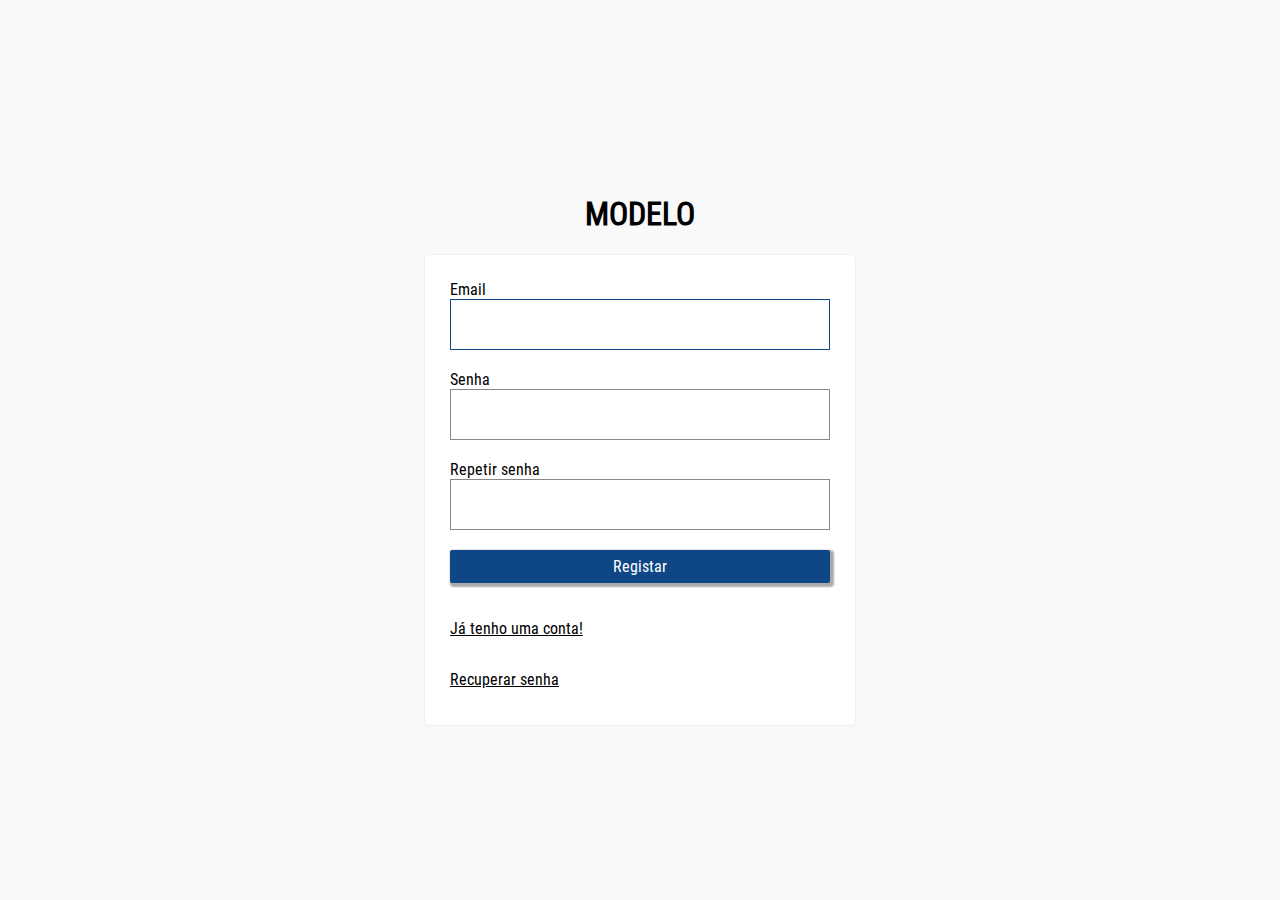
<file: pages/sign_up/index.html>
<!DOCTYPE html>
<html lang="en">
  <head>
    <meta charset="UTF-8" />
    <meta http-equiv="X-UA-Compatible" content="IE=edge" />
    <meta name="viewport" content="width=device-width, initial-scale=1.0" />
    <link
      rel="shortcut icon"
      href="../../img/magento.svg"
      type="image/x-icon"
    />
    <link rel="stylesheet" href="../../libraries/sweetalert2.min.css" />
    <link rel="stylesheet" href="../../css/main.css" />
    <link rel="stylesheet" href="../../css/sign-up.css" />
    <title>Modelo - Registo</title>
  </head>
  <body>
    <div class="wrap-form">
      <h1 class="title"><a href="/">MODELO</a></h1>
      <form id="form-sign-up">
        <label for="email">Email</label>
        <input type="email" id="email" name="email" required autofocus />
        <label for="pass">Senha</label>
        <input type="password" id="pass" name="pass" required minlength="6" />
        <label for="pass">Repetir senha</label>
        <input type="password" id="c-pass" name="c-pass" />
        <input type="submit" value="Registar" class="btn-primary" required />
        <p><a href="../pages/login/index.html">Já tenho uma conta!</a></p>
        <p><a href="#">Recuperar senha</a></p>
      </form>
    </div>

    <script src="../../libraries/sweetalert2.min.js"></script>
    <script type="module">
      import { api_url } from "../../js/config.js";

      const Toast = Swal.mixin({
        toast: true,
        position: "top-end",
        timer: 3000,
        timerProgressBar: true,
        showConfirmButton: false,
      });

      document
        .getElementById("form-sign-up")
        .addEventListener("submit", async (e) => {
          e.preventDefault();
          const form = new FormData(e.target);
          const email = form.get("email");
          const pass = form.get("pass");
          const c_pass = form.get("c-pass");

          const data = { email, password: pass, c_pass };

          if (pass !== c_pass) {
            Toast.fire({
              icon: "error",
              text: "As senhas não coincidem!",
            });
            return;
          }

          try {
            const res = await fetch(api_url + "/modelo/empresa/criar", {
              method: "POST",
              headers: {
                "content-type": "application/json",
              },
              body: JSON.stringify(data),
            });

            const json = await res.json();

            if (res.status === 200) {
              Toast.fire({
                icon: "success",
                text: "Registado com êxito!",
              }).then(() => {
                window.location.href = "../pages/login/index.html";
              });
            } else if (res.status === 409) {
              Toast.fire({
                icon: "error",
                text: "O email já está em uso!",
              });
            } else {
              Toast.fire({
                icon: "error",
                text: "Houve um erro interno!",
              });
            }
          } catch (error) {
            console.log(error);
          }
        });
    </script>
  </body>
</html>
</file>
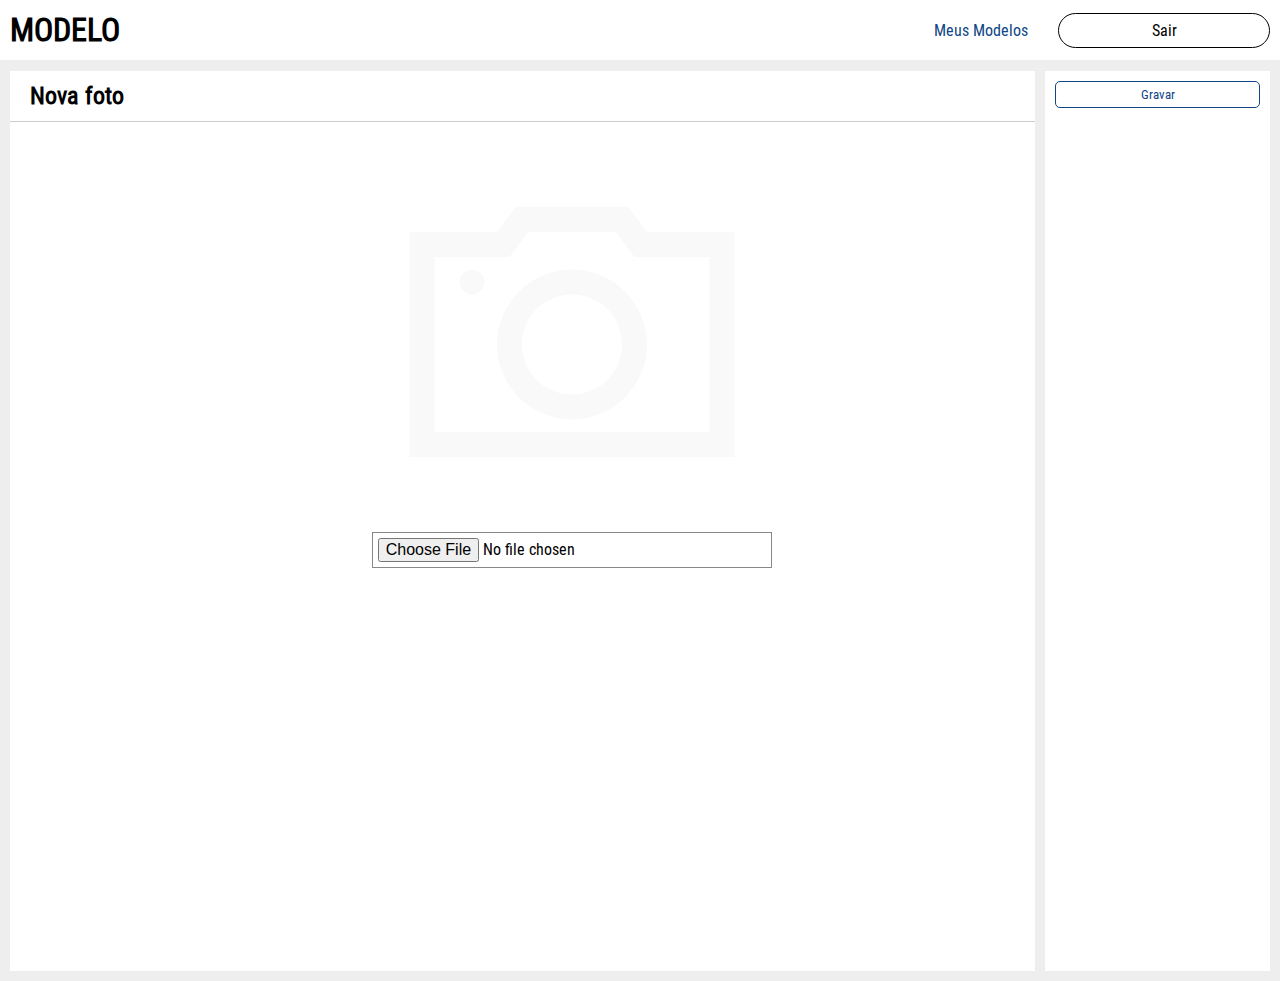
<file: pages/upload-photo/index.html>
<!DOCTYPE html>
<html lang="en">
  <head>
    <meta charset="UTF-8" />
    <meta http-equiv="X-UA-Compatible" content="IE=edge" />
    <meta name="viewport" content="width=device-width, initial-scale=1.0" />
    <link
      rel="shortcut icon"
      href="../../img/magento.svg"
      type="image/x-icon"
    />
    <title>Modelo - registo</title>
    <link rel="stylesheet" href="../../css/upload-photo.css" />
    <link rel="stylesheet" href="../../css/main.css" />
    <link rel="stylesheet" href="../../libraries/sweetalert2.min.css" />
  </head>
  <body>
    <header>
      <a class="title" href="/"><h1>Modelo</h1></a>
      <div class="right">
        <nav>
          <a href="../panel/index.html">Meus Modelos</a>
        </nav>
        <a href="#" id="a-logout">Sair</a>
      </div>
    </header>

    <main>
      <section>
        <div class="card">
          <div class="header">
            <h2>Nova foto</h2>
          </div>
          <div class="body">
            <form id="create-model">
              <img
                src="../../img/camera-solid.svg"
                height="400px"
                alt=""
                id="img"
              />
              <input
                type="file"
                accept=".png,.jpg,.jpeg,.jfif"
                id="img-file"
                required
              />
            </form>
          </div>
        </div>
      </section>
      <aside>
        <a href="#">
          <button
            type="submit"
            form="create-model"
            class="btn-outline btn-outline-primary"
          >
            Gravar
          </button>
        </a>
        <!-- <button class="btn-outline btn-danger">Apagar</button> -->
        <!-- <a href="../panel/index.html">
          <button class="btn-outline btn-terciary">Voltar</button>
        </a> -->
      </aside>
    </main>

    <script src="../../libraries/sweetalert2.min.js"></script>
    <script type="module">
      import { api_url } from "../../js/config.js";

      const url = new URL(window.location.href);
      const id = url.searchParams.get("id");

      let file_to_upload = null;

      const Toast = Swal.mixin({
        toast: true,
        position: "top-end",
        timer: 1000,
        timerProgressBar: true,
        showConfirmButton: false,
      });

      document
        .getElementById("img-file")
        .addEventListener("change", async (e) => {
          e.preventDefault();
          const file = e.target.files[0];
          const obj_url = URL.createObjectURL(file);
          document.getElementById("img").src = obj_url;

          const reader = new FileReader();
          reader.readAsDataURL(file);
          reader.onload = () => {
            file_to_upload = {
              name: file.name,
              modelo_id: id,
              empresa: localStorage.getItem("empresa"),
              data: reader.result,
            };
          };
        });

      document
        .getElementById("create-model")
        .addEventListener("submit", async (e) => {
          e.preventDefault();
          const res = await fetch(api_url + "/modelo/photo", {
            method: "POST",
            headers: {
              "content-type": "application/json",
            },
            body: JSON.stringify(file_to_upload),
          });

          const json = await res.json();

          Toast.fire({
            icon: "success",
            text: "Foto carregada com êxito!",
          }).then(() => {
            window.location.href = "../dashboard/?id=" + id;
          });
        });
    </script>
  </body>
</html>
</file>
<file: main.css>
body {
  margin: 0;
  padding: 0;
  background-color: #f9f9f9;
}

* {
  font-family: Arial, Helvetica, sans-serif;
  outline: none;
}

a {
  text-decoration: none;
  color: #000;
}

/* header */
header {
  display: flex;
  align-items: center;
  justify-content: space-between;
  height: 40px;
  background-color: #fff;
  border-bottom: 1px solid #eee;
  padding: 10px;
  position: sticky;
  top: 0;
  z-index: 1;
}

.title {
  text-transform: uppercase;
}

header  .right {
  display: flex;
  align-items: center;
}

header .right select {
  height: 30px;
  margin-left: 20px;
}

header nav a {
  margin-right: 10px;
}

header #a-login {
  border-radius: 25px;
  padding: 7px 5px;
  width: 200px;
  text-align: center;
  border: 1px solid var(--primary-color);
  margin-right: 10px;
  color: var(--primary-color);
  transition: all .4s ease-in-out;
}

header #a-login:hover {
  background-color: var(--primary-color);
  color: #fff;
}

/* main */
main {
  min-height: 100vh;
}

#models {
  display: grid;
  grid-template-columns: repeat(auto-fit, minmax(300px, 1fr));
  grid-gap: 10px;
  padding: 10px;
}

.model {
  height: 480px;
  background-color: #fff;
  display: flex;
  flex-direction: column;
  border-bottom: 1px solid #eee;
}

.model .city-photos {
  display: flex;
  justify-content: space-between;
  align-items: center;
}

.model .city-photos span {
  margin-right: 10px;
}

.model .cover {
  flex: 3;
}

.model .description {
  /* flex: 1; */
  padding: 5px 10px;
}

.model .description a {
  color: #2bccb1;
}

:root {
  --primary-color: #2bccb1;
  --danger-color: red;
  --neutral-color: blue;
}

/* footer */
footer .top {
  height: 170px;
  padding: 30px;
  background: url(img/always-grey.png);
  background-color: #222;
  display: flex;
  justify-content: space-around;
  color: #eee;
}

footer .top div:nth-child(1) {
  padding: 15px 100px;
}

footer .top i {
  font-size: 32px;
  color: var(--primary-color);
}

footer .top > div {
  flex: 1;
  padding: 10px 15px;
}

footer .bottom {
  display: flex;
  justify-content: center;
  align-items: center;
  padding: 5px;
  background-color: #000;
  color: #fff;
}
</file>
<file: css/company.css>
body {
  margin: 0;
  padding: 0;
  background-color: #f9f9f9;
}

* {
  font-family: Arial, Helvetica, sans-serif;
  outline: none;
}

a {
  text-decoration: none;
  color: #000;
}

/* header */
header {
  display: flex;
  align-items: center;
  justify-content: space-between;
  height: 40px;
  background-color: #fff;
  border-bottom: 1px solid #eee;
  padding: 10px;
  position: sticky;
  top: 0;
  z-index: 1;
}

.title {
  text-transform: uppercase;
}

header  .right {
  display: flex;
  align-items: center;
}

header .right select {
  height: 30px;
  margin-left: 20px;
}

header nav a {
  margin-right: 10px;
}

header #a-login {
  border-radius: 25px;
  padding: 7px 5px;
  width: 170px;
  text-align: center;
  border: 1px solid var(--primary-color);
  margin-left: 10px;
  color: var(--primary-color);
  transition: all .4s ease-in-out;
}

header #a-login:hover {
  background-color: var(--primary-color);
  color: #fff;
}

/* main */
main {
  min-height: 100vh;
}

#agency-name {
  text-align: center;
  color: #888;
}

#models {
  display: grid;
  grid-template-columns: repeat(auto-fill, minmax(300px, 1fr));
  grid-gap: 10px;
  padding: 10px;
}

.model {
  height: 480px;
  background-color: #fff;
  display: flex;
  flex-direction: column;
  border-bottom: 1px solid #eee;
  border-radius: 5px;
}

.model .city-photos {
  display: flex;
  justify-content: space-between;
  align-items: center;
}

.model .city-photos span {
  margin-right: 10px;
}

.model .cover {
  flex: 3;
  border-top-left-radius: 5px;
  border-top-right-radius: 5px;
}

.model .description {
  /* flex: 1; */
  padding: 5px 10px;
}

.model .description a {
  color: var(--primary-color);
}

/* footer */
footer .top {
  height: 170px;
  padding: 30px;
  background: url(../img/always-grey.png);
  background-color: #222;
  display: flex;
  justify-content: space-around;
  color: #eee;
}

footer .top div:nth-child(1) {
  padding: 15px 100px;
}

footer .top i {
  font-size: 32px;
  color: var(--primary-color);
}

footer .top > div {
  flex: 1;
  padding: 10px 15px;
}

footer .bottom {
  display: flex;
  justify-content: center;
  align-items: center;
  padding: 5px;
  background-color: #000;
  color: #fff;
}

@media (max-width: 414px) {
  footer .top {
    height: auto;
    padding: 10px;
    flex-direction: column;
  }

  footer .top div:nth-child(1) {
    padding: 10px;
  }
}
</file>
<file: css/main.css>
input:-webkit-autofill {
	-webkit-text-fill-color: rgb(0, 0, 0) !important;
	box-shadow: 0 0 0 30px white inset;
	-webkit-box-shadow: 0 0 0 30px white inset !important;
}

:root {
  /* --primary-color: #7616bb; */
  --primary-color: #bb1663;
  /* --primary-color: #4b0082; */
  /* --primary-color: #2bccb1; */
  --primary-color: #0e4686;
  --danger-color: red;
  --neutral-color: skyblue;
  --radius-1: 2px;
  --radius-2: 5px;
  --radius-3: 25px;
}

/*  */
::-webkit-scrollbar {
  width: 7px;
}

::-webkit-scrollbar-track {
  background: #ddd;
}

::-webkit-scrollbar-thumb {
  background: #aaa;
  border-radius: var(--radius-2);
}

::-webkit-scrollbar-thumb:hover {
  background: var(--primary-color);
}
/*  */


@font-face {
  src: url(../assets/fonts/RobotoCondensed-Regular.ttf);
  font-family: rbt;
}

@font-face {
  src: url(../assets/fonts/ONEDAY.otf);
  font-family: o_day;
}

body {
  background-color: #eee;
  padding: 0;
  margin: 0;
}

header nav a {
  color: var(--primary-color);
  padding: 7px 20px;
  border-radius: 25px;
}

main {
  min-height: 100vh;
}

* {
  font-family: rbt;
  outline: none;
}

input, select {
  border: 1px solid #888;
  padding: 5px;
  outline: none;
  font-size: 16px;
}

.btn-primary {
  background-color: var(--primary-color);
  padding: 7px;
  /* width: 150px; */
  border: none;
  border-radius: 2px;
  color: #fff;
  box-shadow: 2px 2px 2px 2px #aaa;
}

input:focus {
  border-color: var(--primary-color);
}

button, input[type="submit"] {
  cursor: pointer;
}

button:active, input[type="submit"]:active {
  opacity: .8;
}

a {
  text-decoration: none;
  color: #000;
}

.card {
  background-color: #fff;
}

.card .header {
  display: flex;
  justify-content: space-between;
  align-items: center;
  padding: 10px 20px;
  height: 30px;
  border-bottom: 1px solid #ccc;
}

.card .body {
  padding: 10px;
  border-top: none;
}

.btn-outline {
  background: none;
  border: 1px solid #ccc;
  border-radius: 5px;
}

.btn-primary {
  border-color: #2bccb1;
}

.btn-secondary {
  border-color: orange;
}

.btn-danger {
  border-color: red;
}

.btn-outline-primary {
  color: var(--primary-color);
  border-color: var(--primary-color);
}

/* Model */
.model-template {
  background-color: rgba(0, 0, 0, 0.041);
  height: 370px;
  border-radius: 5px;
  animation: shine 1s 1s infinite;
}

@keyframes shine {
from{opacity: 0.4;} 
 to{opacity: 1;}
}
</file>
<file: css/create.css>
body {
  background-color: #f9f9f9;
  font-family: Arial, Helvetica, sans-serif;
  padding: 0;
  margin: 0;
}

a {
  text-decoration: none;
  color: #000;
}

* {
  outline: none;
}

/* header */
header {
  display: flex;
  align-items: center;
  justify-content: space-between;
  height: 40px;
  background-color: #fff;
  border-bottom: 1px solid #eee;
  padding: 10px;
  position: sticky;
  top: 0;
}

.title {
  text-transform: uppercase;
}

header  .right {
  display: flex;
  align-items: center;
}


header #a-logout {
  border-radius: 25px;
  padding: 7px 5px;
  width: 200px;
  text-align: center;
  border: 1px solid #000;
  margin-left: 10px;
  transition: all .4s ease-in-out;
}

header #a-logout:hover {
  background-color: #000;
  color: #fff;
}

/* main */
main {
  display: flex;
  padding: 10px;
}

section {
  flex: 5;
  background-color: #fff;
}

aside {
  flex: 1;
  background-color: #fff;
  margin-left: 10px;
  display: flex;
  flex-direction: column;
  padding: 10px;
}

aside a, button {
  margin-bottom: 10px;
  display: block;
  width: 100%;
}

aside button {
  padding: 5px;
}

#create-model {
  display: flex;
  flex-wrap: wrap;
}

.form-group {
  flex: 1;
  border: 1px solid #eee;
  margin: 10px;
  padding: 10px;
}

.form-group label {
  display: inline-block;
  margin-bottom: 10px;
}

.btn-primary {
  color: var(--primary-color) !important;
}
</file>
<file: css/dashboard.css>
body {
  background-color: #f9f9f9;
  font-family: Arial, Helvetica, sans-serif;
  padding: 0;
  margin: 0;
}

a {
  text-decoration: none;
  color: #000;
}

* {
  outline: none;
}

/* header */
header {
  display: flex;
  align-items: center;
  justify-content: space-between;
  height: 40px;
  background-color: #fff;
  border-bottom: 1px solid #eee;
  padding: 10px;
  position: sticky;
  top: 0;
  z-index: 1;
}

.title {
  text-transform: uppercase;
}

header  .right {
  display: flex;
  align-items: center;
}


header #a-logout {
  border-radius: 25px;
  padding: 7px 5px;
  width: 200px;
  text-align: center;
  border: 1px solid #000;
  margin-left: 10px;
  transition: all .4s ease-in-out;
}

header #a-logout:hover {
  background-color: #000;
  color: #fff;
}

/* main */
main {
  display: flex;
}

aside {
  flex: 1;
  padding: 5px;
}


aside > div {
  background-color: #fff;
  padding: 20px 0;
}

.photo-container {
  display: flex;
  justify-content: center;
  align-items: center;
}

.photo {
  width: 150px;
  height: 150px;
  background: url(../img/user.svg) no-repeat center center/cover;
  background-color: #eee;
  border-radius: 100%;
}

section  {
  flex: 3;
  padding: 5px;
}

section > div {
  background-color: #fff;
  margin-bottom: 20px;
}

.card-body {
  min-height: 90vh;
  background: url(../img/camera-solid.svg) no-repeat center center/300px;
  padding: 10px;
}

.card-header {
  display: flex;
  justify-content: space-between;
  align-items: center;
  border-bottom: 1px solid #eee;
  padding: 5px 10px;
  height: 40px;
}


form {
  display: flex;
  flex-direction: column;
  margin-top: 10px;
  padding: 20px;
  background-color: #fff;
}

form input, select {
  margin-bottom: 10px;
  padding: 10px;
}

/* models */
#models {
  display: grid;
  grid-template-columns: repeat(auto-fill, minmax(300px, 1fr));
  grid-gap: 10px;
  padding: 10px;
}

.model {
  height: 380px;
  background-color: #fff;
  display: flex;
  flex-direction: column;
  position: relative;
}

.model .btn-remove {
  position: absolute;
  right: 0;
  top: 0;
  margin: 10px;
  cursor: pointer;
}

.model .city-photos {
  display: flex;
  justify-content: space-between;
  align-items: center;
}

.model .city-photos span {
  margin-right: 10px;
}

.model .cover {
  flex: 4;
  border: 1px solid #eee;
}

.model .description {
  display: flex;
  align-items: center;
  flex: 1;
  padding: 0 10px;
  display: none;
}

.model .description button {
  margin-right: 10px;  
}
</file>
<file: css/login.css>
body {
  background-color: #f9f9f9;
  display: flex;
  justify-content: center;
  align-items: center;
  font-family: Arial, Helvetica, sans-serif;
  padding: 0;
  margin: 0;
  height: 100vh;
}

* {
  outline: none;
}

form a {
  color: #000;
  text-decoration: none;
  text-decoration: underline;
}

.title {
  text-align: center;
}

.title a {
  text-decoration: none;
  color: #000;
}


form {
  display: flex;
  flex-direction: column;
  width: 380px;
  height: 420px;
  border: 1px solid #eee;
  padding: 25px;
  background-color: #fff;
  border-radius: 5px;
}

input {
  padding: 15px;
  margin-bottom: 20px;
}

@media (max-width: 414px) {
  body {
    display: unset;
    background-color: #fff;
  }

  form {
    width: 90%;
    margin: auto;
    height: auto;
    padding: 10px;
    border: none;
  }
}
</file>
<file: css/panel.css>
:root {
  --primary-color: #2bccb1;
  --danger-color: red;
  --neutral-color: blue;
}

/* header */
header {
  display: flex;
  align-items: center;
  justify-content: space-between;
  height: 40px;
  background-color: #fff;
  border-bottom: 1px solid #eee;
  padding: 10px;
  position: sticky;
  top: 0;
  z-index: 1;
}

.title {
  text-transform: uppercase;
}

header  .right {
  display: flex;
  align-items: center;
}

header #a-logout {
  border-radius: 25px;
  padding: 7px 5px;
  width: 200px;
  text-align: center;
  border: 1px solid #000;
  margin-left: 10px;
  transition: all .4s ease-in-out;
}

header #a-logout:hover {
  background-color: #000;
  color: #fff;
}

/*  */

main {
  padding: 5px;
  display: flex;
}

form#search {
  padding: 10px 0;
}

form#search input {
  padding: 5px;
}

form#profile-data {
  display: flex;
  flex-direction: column;
  padding: 10px;
  background-color: #fff;
  margin-top: 5px;
}


form#profile-data input {
  padding: 10px;
}

form#profile-data input, label {
  margin-bottom: 5px;
}

/* Aside */
aside {
  flex: 1;
  /* background-color: #fff; */
  margin-right: 5px;
}

aside .photo {
  background: url(../img/user.svg);
  background-color: #ddd;
  width: 180px;
  height: 180px;
  border-radius: 100%;
  margin: 20px auto;
}

aside .photo-wrap {
  background-color: #fff;
  display: flex;
  align-items: center;
  justify-content: center;
  padding: 5px 20px;
  /* margin: 0 10px 10px 10px; */
}

section {
  flex: 3;
}

.card {
  background-color: #fff;
}

.card .header {
  display: flex;
  justify-content: space-between;
  align-items: center;
  padding: 10px 20px;
  height: 30px;
  border-bottom: 1px solid #ccc;
}

.card .body {
  padding: 10px;
  border-top: none;
}

.modelos {
}

table {
  width: 100%;
  border-collapse: collapse;
  border-color: #ddd;
}

table td, th {
  padding: 5px;
}

.btn-riple {
  width: 30px;
  height: 30px;
  border-radius: 100%;
  border: none;
  color: #fff;
}

.btn-riple:active {
  opacity: .6;
}

.btn-riple-primary {
  background-color: var(--primary-color);
}

.btn-riple-danger {
  background-color: var(--danger-color);
}

.btn-riple-neutral {
  background-color: var(--neutral-color);
}

.btn-primary {
  background-color: var(--primary-color);
  padding: 7px;
  /* width: 150px; */
  border: none;
  border-radius: 2px;
  color: #fff;
  box-shadow: 2px 2px 2px 2px #aaa;
}

.btn-primary i {
  margin-right: 10px;
}


footer {
  display: flex;
  justify-content: center;
  align-items: center;
  height: 30px;
  background-color: #fff;
}
</file>
<file: css/pass-recovery.css>
body {
  background-color: #f9f9f9;
  display: flex;
  justify-content: center;
  align-items: center;
  font-family: Arial, Helvetica, sans-serif;
  padding: 0;
  margin: 0;
  height: 100vh;
}

* {
  outline: none;
}

form a {
  color: #000;
  text-decoration: none;
  text-decoration: underline;
}

.title {
  text-align: center;
}

.title a {
  text-decoration: none;
  color: #000;
}


form {
  display: flex;
  flex-direction: column;
  width: 380px;
  height: 420px;
  border: 1px solid #eee;
  padding: 25px;
  background-color: #fff;
  border-radius: 5px;
}

input {
  padding: 15px;
  margin-bottom: 20px;
}
</file>
<file: css/profile.css>
body {
  background-color: #f9f9f9;
  font-family: Arial, Helvetica, sans-serif;
  padding: 0;
  margin: 0;
}

a {
  text-decoration: none;
  color: #000;
}

* {
  outline: none;
}

/* header */
header {
  display: flex;
  align-items: center;
  justify-content: space-between;
  height: 40px;
  background-color: #fff;
  border-bottom: 1px solid #eee;
  padding: 10px;
  position: sticky;
  top: 0;
  z-index: 1;
}

.title {
  text-transform: uppercase;
}

header  .right {
  display: flex;
  align-items: center;
}


header #a-logout {
  border-radius: 25px;
  padding: 7px 5px;
  width: 200px;
  text-align: center;
  border: 1px solid #000;
  margin-left: 10px;
  transition: all .4s ease-in-out;
}

header #a-logout:hover {
  background-color: #000;
  color: #fff;
}

/* main */
main {
  display: flex;
}

aside {
  flex: 1;
  padding: 5px;
}


aside > div {
  background-color: #fff;
  padding: 20px 0;
}

.photo-container {
  display: flex;
  justify-content: center;
  align-items: center;
}

.photo {
  width: 150px;
  height: 150px;
  background: url(../img/user.svg) no-repeat center center/cover;
  background-color: #eee;
  border-radius: 100%;
}

section  {
  flex: 3;
  padding: 5px;
}

section > div {
  background-color: #fff;
  margin-bottom: 20px;
}

.card-body {
  min-height: 90vh;
  background: url(../img/camera-solid.svg) no-repeat center center/300px;
  padding: 10px;
}

.card-header {
  display: flex;
  justify-content: space-between;
  align-items: center;
  border-bottom: 1px solid #eee;
  padding: 5px 10px;
  height: 40px;
}


form {
  display: flex;
  flex-direction: column;
  margin-top: 10px;
  padding: 20px;
  background-color: #fff;
}

form input, select {
  margin-bottom: 10px;
  padding: 10px;
}

/* models */
#models {
  display: grid;
  grid-template-columns: repeat(auto-fill, minmax(300px, 1fr));
  grid-gap: 10px;
  padding: 10px;
}

.model {
  height: 380px;
  background-color: #fff;
  display: flex;
  flex-direction: column;
  position: relative;
}

.model .btn-remove {
  position: absolute;
  right: 0;
  top: 0;
  margin: 10px;
  cursor: pointer;
}

.model .city-photos {
  display: flex;
  justify-content: space-between;
  align-items: center;
}

.model .city-photos span {
  margin-right: 10px;
}

.model .cover {
  flex: 4;
  border: 1px solid #eee;
}

.model .description {
  display: flex;
  align-items: center;
  flex: 1;
  padding: 0 10px;
  display: none;
}

.model .description button {
  margin-right: 10px;  
}


#email, #contact {
  display: none;
}
</file>
<file: css/sign-up.css>
body {
  background-color: #f9f9f9;
  display: flex;
  justify-content: center;
  align-items: center;
  font-family: Arial, Helvetica, sans-serif;
  padding: 0;
  margin: 0;
  height: 100vh;
}

* {
  outline: none;
}

a {
  color: #000;
  text-decoration: none;
  text-decoration: underline;
}

form {
  display: flex;
  flex-direction: column;
  width: 380px;
  height: 420px;
  border: 1px solid #eee;
  padding: 25px;
  background-color: #fff;
  border-radius: 5px;
}

form a {
  color: #000;
  text-decoration: none;
  text-decoration: underline;
}

.title {
  text-align: center;
}

.title a {
  text-decoration: none;
  color: #000;
}

input {
  padding: 15px;
  margin-bottom: 20px;
}

@media (max-width: 414px) {
  body {
    display: unset;
    background-color: #fff;
  }

  form {
    width: 90%;
    margin: auto;
    height: auto;
    padding: 10px;
    border: none;
  }
}
</file>
<file: css/upload-photo.css>
body {
  background-color: #f9f9f9;
  font-family: Arial, Helvetica, sans-serif;
  padding: 0;
  margin: 0;
}

a {
  text-decoration: none;
  color: #000;
}

* {
  outline: none;
}

/* header */
header {
  display: flex;
  align-items: center;
  justify-content: space-between;
  height: 40px;
  background-color: #fff;
  border-bottom: 1px solid #eee;
  padding: 10px;
  position: sticky;
  top: 0;
}

.title {
  text-transform: uppercase;
}

header  .right {
  display: flex;
  align-items: center;
}


header #a-logout {
  border-radius: 25px;
  padding: 7px 5px;
  width: 200px;
  text-align: center;
  border: 1px solid #000;
  margin-left: 10px;
  transition: all .4s ease-in-out;
}

header #a-logout:hover {
  background-color: #000;
  color: #fff;
}

/* main */
main {
  display: flex;
  padding: 10px;
}

section {
  flex: 5;
  background-color: #fff;
}

aside {
  flex: 1;
  background-color: #fff;
  margin-left: 10px;
  display: flex;
  flex-direction: column;
  padding: 10px;
}

aside a, button {
  margin-bottom: 10px;
  display: block;
  width: 100%;
}

aside button {
  padding: 5px;
}

form {
  width: 30%;
  margin: auto;
  flex-direction: column;
}

#create-model {
  display: flex;
  flex-wrap: wrap;
}

.form-group {
  flex: 1;
  border: 1px solid #eee;
  margin: 10px;
  padding: 10px;
}

.form-group label {
  display: inline-block;
  margin-bottom: 10px;
}

.btn-primary {
  color: var(--primary-color) !important;
}
</file>
<file: libraries/line-awesome.min.css>
.la,.lab,.lad,.lal,.lar,.las{-moz-osx-font-smoothing:grayscale;-webkit-font-smoothing:antialiased;display:inline-block;font-style:normal;font-variant:normal;text-rendering:auto;line-height:1}.la-lg{font-size:1.33333em;line-height:.75em;vertical-align:-.0667em}.la-xs{font-size:.75em}.la-sm{font-size:.875em}.la-1x{font-size:1em}.la-2x{font-size:2em}.la-3x{font-size:3em}.la-4x{font-size:4em}.la-5x{font-size:5em}.la-6x{font-size:6em}.la-7x{font-size:7em}.la-8x{font-size:8em}.la-9x{font-size:9em}.la-10x{font-size:10em}.la-fw{text-align:center;width:1.25em}.la-ul{list-style-type:none;margin-left:2.5em;padding-left:0}.la-ul>li{position:relative}.la-li{left:-2em;position:absolute;text-align:center;width:2em;line-height:inherit}.la-border{border:solid .08em #eee;border-radius:.1em;padding:.2em .25em .15em}.la-pull-left{float:left}.la-pull-right{float:right}.la.la-pull-left,.lab.la-pull-left,.lal.la-pull-left,.lar.la-pull-left,.las.la-pull-left{margin-right:.3em}.la.la-pull-right,.lab.la-pull-right,.lal.la-pull-right,.lar.la-pull-right,.las.la-pull-right{margin-left:.3em}.la-spin{-webkit-animation:la-spin 2s infinite linear;animation:la-spin 2s infinite linear}.la-pulse{-webkit-animation:la-spin 1s infinite steps(8);animation:la-spin 1s infinite steps(8)}@-webkit-keyframes la-spin{0%{-webkit-transform:rotate(0);transform:rotate(0)}100%{-webkit-transform:rotate(360deg);transform:rotate(360deg)}}@keyframes la-spin{0%{-webkit-transform:rotate(0);transform:rotate(0)}100%{-webkit-transform:rotate(360deg);transform:rotate(360deg)}}.la-rotate-90{-webkit-transform:rotate(90deg);transform:rotate(90deg)}.la-rotate-180{-webkit-transform:rotate(180deg);transform:rotate(180deg)}.la-rotate-270{-webkit-transform:rotate(270deg);transform:rotate(270deg)}.la-flip-horizontal{-webkit-transform:scale(-1,1);transform:scale(-1,1)}.la-flip-vertical{-webkit-transform:scale(1,-1);transform:scale(1,-1)}.la-flip-both,.la-flip-horizontal.la-flip-vertical{-webkit-transform:scale(-1,-1);transform:scale(-1,-1)}:root .la-flip-both,:root .la-flip-horizontal,:root .la-flip-vertical,:root .la-rotate-180,:root .la-rotate-270,:root .la-rotate-90{-webkit-filter:none;filter:none}.la-stack{display:inline-block;height:2em;line-height:2em;position:relative;vertical-align:middle;width:2.5em}.la-stack-1x,.la-stack-2x{left:0;position:absolute;text-align:center;width:100%}.la-stack-1x{line-height:inherit}.la-stack-2x{font-size:2em}.la-inverse{color:#fff}.la-500px:before{content:"\f26e"}.la-accessible-icon:before{content:"\f368"}.la-accusoft:before{content:"\f369"}.la-acquisitions-incorporated:before{content:"\f6af"}.la-ad:before{content:"\f641"}.la-address-book:before{content:"\f2b9"}.la-address-card:before{content:"\f2bb"}.la-adjust:before{content:"\f042"}.la-adn:before{content:"\f170"}.la-adobe:before{content:"\f778"}.la-adversal:before{content:"\f36a"}.la-affiliatetheme:before{content:"\f36b"}.la-air-freshener:before{content:"\f5d0"}.la-airbnb:before{content:"\f834"}.la-algolia:before{content:"\f36c"}.la-align-center:before{content:"\f037"}.la-align-justify:before{content:"\f039"}.la-align-left:before{content:"\f036"}.la-align-right:before{content:"\f038"}.la-alipay:before{content:"\f642"}.la-allergies:before{content:"\f461"}.la-amazon:before{content:"\f270"}.la-amazon-pay:before{content:"\f42c"}.la-ambulance:before{content:"\f0f9"}.la-american-sign-language-interpreting:before{content:"\f2a3"}.la-amilia:before{content:"\f36d"}.la-anchor:before{content:"\f13d"}.la-android:before{content:"\f17b"}.la-angellist:before{content:"\f209"}.la-angle-double-down:before{content:"\f103"}.la-angle-double-left:before{content:"\f100"}.la-angle-double-right:before{content:"\f101"}.la-angle-double-up:before{content:"\f102"}.la-angle-down:before{content:"\f107"}.la-angle-left:before{content:"\f104"}.la-angle-right:before{content:"\f105"}.la-angle-up:before{content:"\f106"}.la-angry:before{content:"\f556"}.la-angrycreative:before{content:"\f36e"}.la-angular:before{content:"\f420"}.la-ankh:before{content:"\f644"}.la-app-store:before{content:"\f36f"}.la-app-store-ios:before{content:"\f370"}.la-apper:before{content:"\f371"}.la-apple:before{content:"\f179"}.la-apple-alt:before{content:"\f5d1"}.la-apple-pay:before{content:"\f415"}.la-archive:before{content:"\f187"}.la-archway:before{content:"\f557"}.la-arrow-alt-circle-down:before{content:"\f358"}.la-arrow-alt-circle-left:before{content:"\f359"}.la-arrow-alt-circle-right:before{content:"\f35a"}.la-arrow-alt-circle-up:before{content:"\f35b"}.la-arrow-circle-down:before{content:"\f0ab"}.la-arrow-circle-left:before{content:"\f0a8"}.la-arrow-circle-right:before{content:"\f0a9"}.la-arrow-circle-up:before{content:"\f0aa"}.la-arrow-down:before{content:"\f063"}.la-arrow-left:before{content:"\f060"}.la-arrow-right:before{content:"\f061"}.la-arrow-up:before{content:"\f062"}.la-arrows-alt:before{content:"\f0b2"}.la-arrows-alt-h:before{content:"\f337"}.la-arrows-alt-v:before{content:"\f338"}.la-artstation:before{content:"\f77a"}.la-assistive-listening-systems:before{content:"\f2a2"}.la-asterisk:before{content:"\f069"}.la-asymmetrik:before{content:"\f372"}.la-at:before{content:"\f1fa"}.la-atlas:before{content:"\f558"}.la-atlassian:before{content:"\f77b"}.la-atom:before{content:"\f5d2"}.la-audible:before{content:"\f373"}.la-audio-description:before{content:"\f29e"}.la-autoprefixer:before{content:"\f41c"}.la-avianex:before{content:"\f374"}.la-aviato:before{content:"\f421"}.la-award:before{content:"\f559"}.la-aws:before{content:"\f375"}.la-baby:before{content:"\f77c"}.la-baby-carriage:before{content:"\f77d"}.la-backspace:before{content:"\f55a"}.la-backward:before{content:"\f04a"}.la-bacon:before{content:"\f7e5"}.la-balance-scale:before{content:"\f24e"}.la-balance-scale-left:before{content:"\f515"}.la-balance-scale-right:before{content:"\f516"}.la-ban:before{content:"\f05e"}.la-band-aid:before{content:"\f462"}.la-bandcamp:before{content:"\f2d5"}.la-barcode:before{content:"\f02a"}.la-bars:before{content:"\f0c9"}.la-baseball-ball:before{content:"\f433"}.la-basketball-ball:before{content:"\f434"}.la-bath:before{content:"\f2cd"}.la-battery-empty:before{content:"\f244"}.la-battery-full:before{content:"\f240"}.la-battery-half:before{content:"\f242"}.la-battery-quarter:before{content:"\f243"}.la-battery-three-quarters:before{content:"\f241"}.la-battle-net:before{content:"\f835"}.la-bed:before{content:"\f236"}.la-beer:before{content:"\f0fc"}.la-behance:before{content:"\f1b4"}.la-behance-square:before{content:"\f1b5"}.la-bell:before{content:"\f0f3"}.la-bell-slash:before{content:"\f1f6"}.la-bezier-curve:before{content:"\f55b"}.la-bible:before{content:"\f647"}.la-bicycle:before{content:"\f206"}.la-biking:before{content:"\f84a"}.la-bimobject:before{content:"\f378"}.la-binoculars:before{content:"\f1e5"}.la-biohazard:before{content:"\f780"}.la-birthday-cake:before{content:"\f1fd"}.la-bitbucket:before{content:"\f171"}.la-bitcoin:before{content:"\f379"}.la-bity:before{content:"\f37a"}.la-black-tie:before{content:"\f27e"}.la-blackberry:before{content:"\f37b"}.la-blender:before{content:"\f517"}.la-blender-phone:before{content:"\f6b6"}.la-blind:before{content:"\f29d"}.la-blog:before{content:"\f781"}.la-blogger:before{content:"\f37c"}.la-blogger-b:before{content:"\f37d"}.la-bluetooth:before{content:"\f293"}.la-bluetooth-b:before{content:"\f294"}.la-bold:before{content:"\f032"}.la-bolt:before{content:"\f0e7"}.la-bomb:before{content:"\f1e2"}.la-bone:before{content:"\f5d7"}.la-bong:before{content:"\f55c"}.la-book:before{content:"\f02d"}.la-book-dead:before{content:"\f6b7"}.la-book-medical:before{content:"\f7e6"}.la-book-open:before{content:"\f518"}.la-book-reader:before{content:"\f5da"}.la-bookmark:before{content:"\f02e"}.la-bootstrap:before{content:"\f836"}.la-border-all:before{content:"\f84c"}.la-border-none:before{content:"\f850"}.la-border-style:before{content:"\f853"}.la-bowling-ball:before{content:"\f436"}.la-box:before{content:"\f466"}.la-box-open:before{content:"\f49e"}.la-boxes:before{content:"\f468"}.la-braille:before{content:"\f2a1"}.la-brain:before{content:"\f5dc"}.la-bread-slice:before{content:"\f7ec"}.la-briefcase:before{content:"\f0b1"}.la-briefcase-medical:before{content:"\f469"}.la-broadcast-tower:before{content:"\f519"}.la-broom:before{content:"\f51a"}.la-brush:before{content:"\f55d"}.la-btc:before{content:"\f15a"}.la-buffer:before{content:"\f837"}.la-bug:before{content:"\f188"}.la-building:before{content:"\f1ad"}.la-bullhorn:before{content:"\f0a1"}.la-bullseye:before{content:"\f140"}.la-burn:before{content:"\f46a"}.la-buromobelexperte:before{content:"\f37f"}.la-bus:before{content:"\f207"}.la-bus-alt:before{content:"\f55e"}.la-business-time:before{content:"\f64a"}.la-buy-n-large:before{content:"\f8a6"}.la-buysellads:before{content:"\f20d"}.la-calculator:before{content:"\f1ec"}.la-calendar:before{content:"\f133"}.la-calendar-alt:before{content:"\f073"}.la-calendar-check:before{content:"\f274"}.la-calendar-day:before{content:"\f783"}.la-calendar-minus:before{content:"\f272"}.la-calendar-plus:before{content:"\f271"}.la-calendar-times:before{content:"\f273"}.la-calendar-week:before{content:"\f784"}.la-camera:before{content:"\f030"}.la-camera-retro:before{content:"\f083"}.la-campground:before{content:"\f6bb"}.la-canadian-maple-leaf:before{content:"\f785"}.la-candy-cane:before{content:"\f786"}.la-cannabis:before{content:"\f55f"}.la-capsules:before{content:"\f46b"}.la-car:before{content:"\f1b9"}.la-car-alt:before{content:"\f5de"}.la-car-battery:before{content:"\f5df"}.la-car-crash:before{content:"\f5e1"}.la-car-side:before{content:"\f5e4"}.la-caret-down:before{content:"\f0d7"}.la-caret-left:before{content:"\f0d9"}.la-caret-right:before{content:"\f0da"}.la-caret-square-down:before{content:"\f150"}.la-caret-square-left:before{content:"\f191"}.la-caret-square-right:before{content:"\f152"}.la-caret-square-up:before{content:"\f151"}.la-caret-up:before{content:"\f0d8"}.la-carrot:before{content:"\f787"}.la-cart-arrow-down:before{content:"\f218"}.la-cart-plus:before{content:"\f217"}.la-cash-register:before{content:"\f788"}.la-cat:before{content:"\f6be"}.la-cc-amazon-pay:before{content:"\f42d"}.la-cc-amex:before{content:"\f1f3"}.la-cc-apple-pay:before{content:"\f416"}.la-cc-diners-club:before{content:"\f24c"}.la-cc-discover:before{content:"\f1f2"}.la-cc-jcb:before{content:"\f24b"}.la-cc-mastercard:before{content:"\f1f1"}.la-cc-paypal:before{content:"\f1f4"}.la-cc-stripe:before{content:"\f1f5"}.la-cc-visa:before{content:"\f1f0"}.la-centercode:before{content:"\f380"}.la-centos:before{content:"\f789"}.la-certificate:before{content:"\f0a3"}.la-chair:before{content:"\f6c0"}.la-chalkboard:before{content:"\f51b"}.la-chalkboard-teacher:before{content:"\f51c"}.la-charging-station:before{content:"\f5e7"}.la-chart-area:before{content:"\f1fe"}.la-chart-bar:before{content:"\f080"}.la-chart-line:before{content:"\f201"}.la-chart-pie:before{content:"\f200"}.la-check:before{content:"\f00c"}.la-check-circle:before{content:"\f058"}.la-check-double:before{content:"\f560"}.la-check-square:before{content:"\f14a"}.la-cheese:before{content:"\f7ef"}.la-chess:before{content:"\f439"}.la-chess-bishop:before{content:"\f43a"}.la-chess-board:before{content:"\f43c"}.la-chess-king:before{content:"\f43f"}.la-chess-knight:before{content:"\f441"}.la-chess-pawn:before{content:"\f443"}.la-chess-queen:before{content:"\f445"}.la-chess-rook:before{content:"\f447"}.la-chevron-circle-down:before{content:"\f13a"}.la-chevron-circle-left:before{content:"\f137"}.la-chevron-circle-right:before{content:"\f138"}.la-chevron-circle-up:before{content:"\f139"}.la-chevron-down:before{content:"\f078"}.la-chevron-left:before{content:"\f053"}.la-chevron-right:before{content:"\f054"}.la-chevron-up:before{content:"\f077"}.la-child:before{content:"\f1ae"}.la-chrome:before{content:"\f268"}.la-chromecast:before{content:"\f838"}.la-church:before{content:"\f51d"}.la-circle:before{content:"\f111"}.la-circle-notch:before{content:"\f1ce"}.la-city:before{content:"\f64f"}.la-clinic-medical:before{content:"\f7f2"}.la-clipboard:before{content:"\f328"}.la-clipboard-check:before{content:"\f46c"}.la-clipboard-list:before{content:"\f46d"}.la-clock:before{content:"\f017"}.la-clone:before{content:"\f24d"}.la-closed-captioning:before{content:"\f20a"}.la-cloud:before{content:"\f0c2"}.la-cloud-download-alt:before{content:"\f381"}.la-cloud-meatball:before{content:"\f73b"}.la-cloud-moon:before{content:"\f6c3"}.la-cloud-moon-rain:before{content:"\f73c"}.la-cloud-rain:before{content:"\f73d"}.la-cloud-showers-heavy:before{content:"\f740"}.la-cloud-sun:before{content:"\f6c4"}.la-cloud-sun-rain:before{content:"\f743"}.la-cloud-upload-alt:before{content:"\f382"}.la-cloudscale:before{content:"\f383"}.la-cloudsmith:before{content:"\f384"}.la-cloudversify:before{content:"\f385"}.la-cocktail:before{content:"\f561"}.la-code:before{content:"\f121"}.la-code-branch:before{content:"\f126"}.la-codepen:before{content:"\f1cb"}.la-codiepie:before{content:"\f284"}.la-coffee:before{content:"\f0f4"}.la-cog:before{content:"\f013"}.la-cogs:before{content:"\f085"}.la-coins:before{content:"\f51e"}.la-columns:before{content:"\f0db"}.la-comment:before{content:"\f075"}.la-comment-alt:before{content:"\f27a"}.la-comment-dollar:before{content:"\f651"}.la-comment-dots:before{content:"\f4ad"}.la-comment-medical:before{content:"\f7f5"}.la-comment-slash:before{content:"\f4b3"}.la-comments:before{content:"\f086"}.la-comments-dollar:before{content:"\f653"}.la-compact-disc:before{content:"\f51f"}.la-compass:before{content:"\f14e"}.la-compress:before{content:"\f066"}.la-compress-arrows-alt:before{content:"\f78c"}.la-concierge-bell:before{content:"\f562"}.la-confluence:before{content:"\f78d"}.la-connectdevelop:before{content:"\f20e"}.la-contao:before{content:"\f26d"}.la-cookie:before{content:"\f563"}.la-cookie-bite:before{content:"\f564"}.la-copy:before{content:"\f0c5"}.la-copyright:before{content:"\f1f9"}.la-cotton-bureau:before{content:"\f89e"}.la-couch:before{content:"\f4b8"}.la-cpanel:before{content:"\f388"}.la-creative-commons:before{content:"\f25e"}.la-creative-commons-by:before{content:"\f4e7"}.la-creative-commons-nc:before{content:"\f4e8"}.la-creative-commons-nc-eu:before{content:"\f4e9"}.la-creative-commons-nc-jp:before{content:"\f4ea"}.la-creative-commons-nd:before{content:"\f4eb"}.la-creative-commons-pd:before{content:"\f4ec"}.la-creative-commons-pd-alt:before{content:"\f4ed"}.la-creative-commons-remix:before{content:"\f4ee"}.la-creative-commons-sa:before{content:"\f4ef"}.la-creative-commons-sampling:before{content:"\f4f0"}.la-creative-commons-sampling-plus:before{content:"\f4f1"}.la-creative-commons-share:before{content:"\f4f2"}.la-creative-commons-zero:before{content:"\f4f3"}.la-credit-card:before{content:"\f09d"}.la-critical-role:before{content:"\f6c9"}.la-crop:before{content:"\f125"}.la-crop-alt:before{content:"\f565"}.la-cross:before{content:"\f654"}.la-crosshairs:before{content:"\f05b"}.la-crow:before{content:"\f520"}.la-crown:before{content:"\f521"}.la-crutch:before{content:"\f7f7"}.la-css3:before{content:"\f13c"}.la-css3-alt:before{content:"\f38b"}.la-cube:before{content:"\f1b2"}.la-cubes:before{content:"\f1b3"}.la-cut:before{content:"\f0c4"}.la-cuttlefish:before{content:"\f38c"}.la-d-and-d:before{content:"\f38d"}.la-d-and-d-beyond:before{content:"\f6ca"}.la-dashcube:before{content:"\f210"}.la-database:before{content:"\f1c0"}.la-deaf:before{content:"\f2a4"}.la-delicious:before{content:"\f1a5"}.la-democrat:before{content:"\f747"}.la-deploydog:before{content:"\f38e"}.la-deskpro:before{content:"\f38f"}.la-desktop:before{content:"\f108"}.la-dev:before{content:"\f6cc"}.la-deviantart:before{content:"\f1bd"}.la-dharmachakra:before{content:"\f655"}.la-dhl:before{content:"\f790"}.la-diagnoses:before{content:"\f470"}.la-diaspora:before{content:"\f791"}.la-dice:before{content:"\f522"}.la-dice-d20:before{content:"\f6cf"}.la-dice-d6:before{content:"\f6d1"}.la-dice-five:before{content:"\f523"}.la-dice-four:before{content:"\f524"}.la-dice-one:before{content:"\f525"}.la-dice-six:before{content:"\f526"}.la-dice-three:before{content:"\f527"}.la-dice-two:before{content:"\f528"}.la-digg:before{content:"\f1a6"}.la-digital-ocean:before{content:"\f391"}.la-digital-tachograph:before{content:"\f566"}.la-directions:before{content:"\f5eb"}.la-discord:before{content:"\f392"}.la-discourse:before{content:"\f393"}.la-divide:before{content:"\f529"}.la-dizzy:before{content:"\f567"}.la-dna:before{content:"\f471"}.la-dochub:before{content:"\f394"}.la-docker:before{content:"\f395"}.la-dog:before{content:"\f6d3"}.la-dollar-sign:before{content:"\f155"}.la-dolly:before{content:"\f472"}.la-dolly-flatbed:before{content:"\f474"}.la-donate:before{content:"\f4b9"}.la-door-closed:before{content:"\f52a"}.la-door-open:before{content:"\f52b"}.la-dot-circle:before{content:"\f192"}.la-dove:before{content:"\f4ba"}.la-download:before{content:"\f019"}.la-draft2digital:before{content:"\f396"}.la-drafting-compass:before{content:"\f568"}.la-dragon:before{content:"\f6d5"}.la-draw-polygon:before{content:"\f5ee"}.la-dribbble:before{content:"\f17d"}.la-dribbble-square:before{content:"\f397"}.la-dropbox:before{content:"\f16b"}.la-drum:before{content:"\f569"}.la-drum-steelpan:before{content:"\f56a"}.la-drumstick-bite:before{content:"\f6d7"}.la-drupal:before{content:"\f1a9"}.la-dumbbell:before{content:"\f44b"}.la-dumpster:before{content:"\f793"}.la-dumpster-fire:before{content:"\f794"}.la-dungeon:before{content:"\f6d9"}.la-dyalog:before{content:"\f399"}.la-earlybirds:before{content:"\f39a"}.la-ebay:before{content:"\f4f4"}.la-edge:before{content:"\f282"}.la-edit:before{content:"\f044"}.la-egg:before{content:"\f7fb"}.la-eject:before{content:"\f052"}.la-elementor:before{content:"\f430"}.la-ellipsis-h:before{content:"\f141"}.la-ellipsis-v:before{content:"\f142"}.la-ello:before{content:"\f5f1"}.la-ember:before{content:"\f423"}.la-empire:before{content:"\f1d1"}.la-envelope:before{content:"\f0e0"}.la-envelope-open:before{content:"\f2b6"}.la-envelope-open-text:before{content:"\f658"}.la-envelope-square:before{content:"\f199"}.la-envira:before{content:"\f299"}.la-equals:before{content:"\f52c"}.la-eraser:before{content:"\f12d"}.la-erlang:before{content:"\f39d"}.la-ethereum:before{content:"\f42e"}.la-ethernet:before{content:"\f796"}.la-etsy:before{content:"\f2d7"}.la-euro-sign:before{content:"\f153"}.la-evernote:before{content:"\f839"}.la-exchange-alt:before{content:"\f362"}.la-exclamation:before{content:"\f12a"}.la-exclamation-circle:before{content:"\f06a"}.la-exclamation-triangle:before{content:"\f071"}.la-expand:before{content:"\f065"}.la-expand-arrows-alt:before{content:"\f31e"}.la-expeditedssl:before{content:"\f23e"}.la-external-link-alt:before{content:"\f35d"}.la-external-link-square-alt:before{content:"\f360"}.la-eye:before{content:"\f06e"}.la-eye-dropper:before{content:"\f1fb"}.la-eye-slash:before{content:"\f070"}.la-facebook:before{content:"\f09a"}.la-facebook-f:before{content:"\f39e"}.la-facebook-messenger:before{content:"\f39f"}.la-facebook-square:before{content:"\f082"}.la-fan:before{content:"\f863"}.la-fantasy-flight-games:before{content:"\f6dc"}.la-fast-backward:before{content:"\f049"}.la-fast-forward:before{content:"\f050"}.la-fax:before{content:"\f1ac"}.la-feather:before{content:"\f52d"}.la-feather-alt:before{content:"\f56b"}.la-fedex:before{content:"\f797"}.la-fedora:before{content:"\f798"}.la-female:before{content:"\f182"}.la-fighter-jet:before{content:"\f0fb"}.la-figma:before{content:"\f799"}.la-file:before{content:"\f15b"}.la-file-alt:before{content:"\f15c"}.la-file-archive:before{content:"\f1c6"}.la-file-audio:before{content:"\f1c7"}.la-file-code:before{content:"\f1c9"}.la-file-contract:before{content:"\f56c"}.la-file-csv:before{content:"\f6dd"}.la-file-download:before{content:"\f56d"}.la-file-excel:before{content:"\f1c3"}.la-file-export:before{content:"\f56e"}.la-file-image:before{content:"\f1c5"}.la-file-import:before{content:"\f56f"}.la-file-invoice:before{content:"\f570"}.la-file-invoice-dollar:before{content:"\f571"}.la-file-medical:before{content:"\f477"}.la-file-medical-alt:before{content:"\f478"}.la-file-pdf:before{content:"\f1c1"}.la-file-powerpoint:before{content:"\f1c4"}.la-file-prescription:before{content:"\f572"}.la-file-signature:before{content:"\f573"}.la-file-upload:before{content:"\f574"}.la-file-video:before{content:"\f1c8"}.la-file-word:before{content:"\f1c2"}.la-fill:before{content:"\f575"}.la-fill-drip:before{content:"\f576"}.la-film:before{content:"\f008"}.la-filter:before{content:"\f0b0"}.la-fingerprint:before{content:"\f577"}.la-fire:before{content:"\f06d"}.la-fire-alt:before{content:"\f7e4"}.la-fire-extinguisher:before{content:"\f134"}.la-firefox:before{content:"\f269"}.la-first-aid:before{content:"\f479"}.la-first-order:before{content:"\f2b0"}.la-first-order-alt:before{content:"\f50a"}.la-firstdraft:before{content:"\f3a1"}.la-fish:before{content:"\f578"}.la-fist-raised:before{content:"\f6de"}.la-flag:before{content:"\f024"}.la-flag-checkered:before{content:"\f11e"}.la-flag-usa:before{content:"\f74d"}.la-flask:before{content:"\f0c3"}.la-flickr:before{content:"\f16e"}.la-flipboard:before{content:"\f44d"}.la-flushed:before{content:"\f579"}.la-fly:before{content:"\f417"}.la-folder:before{content:"\f07b"}.la-folder-minus:before{content:"\f65d"}.la-folder-open:before{content:"\f07c"}.la-folder-plus:before{content:"\f65e"}.la-font:before{content:"\f031"}.la-font-awesome:before{content:"\f2b4"}.la-font-awesome-alt:before{content:"\f35c"}.la-font-awesome-flag:before{content:"\f425"}.la-font-awesome-logo-full:before{content:"\f4e6"}.la-fonticons:before{content:"\f280"}.la-fonticons-fi:before{content:"\f3a2"}.la-football-ball:before{content:"\f44e"}.la-fort-awesome:before{content:"\f286"}.la-fort-awesome-alt:before{content:"\f3a3"}.la-forumbee:before{content:"\f211"}.la-forward:before{content:"\f04e"}.la-foursquare:before{content:"\f180"}.la-free-code-camp:before{content:"\f2c5"}.la-freebsd:before{content:"\f3a4"}.la-frog:before{content:"\f52e"}.la-frown:before{content:"\f119"}.la-frown-open:before{content:"\f57a"}.la-fulcrum:before{content:"\f50b"}.la-funnel-dollar:before{content:"\f662"}.la-futbol:before{content:"\f1e3"}.la-galactic-republic:before{content:"\f50c"}.la-galactic-senate:before{content:"\f50d"}.la-gamepad:before{content:"\f11b"}.la-gas-pump:before{content:"\f52f"}.la-gavel:before{content:"\f0e3"}.la-gem:before{content:"\f3a5"}.la-genderless:before{content:"\f22d"}.la-get-pocket:before{content:"\f265"}.la-gg:before{content:"\f260"}.la-gg-circle:before{content:"\f261"}.la-ghost:before{content:"\f6e2"}.la-gift:before{content:"\f06b"}.la-gifts:before{content:"\f79c"}.la-git:before{content:"\f1d3"}.la-git-alt:before{content:"\f841"}.la-git-square:before{content:"\f1d2"}.la-github:before{content:"\f09b"}.la-github-alt:before{content:"\f113"}.la-github-square:before{content:"\f092"}.la-gitkraken:before{content:"\f3a6"}.la-gitlab:before{content:"\f296"}.la-gitter:before{content:"\f426"}.la-glass-cheers:before{content:"\f79f"}.la-glass-martini:before{content:"\f000"}.la-glass-martini-alt:before{content:"\f57b"}.la-glass-whiskey:before{content:"\f7a0"}.la-glasses:before{content:"\f530"}.la-glide:before{content:"\f2a5"}.la-glide-g:before{content:"\f2a6"}.la-globe:before{content:"\f0ac"}.la-globe-africa:before{content:"\f57c"}.la-globe-americas:before{content:"\f57d"}.la-globe-asia:before{content:"\f57e"}.la-globe-europe:before{content:"\f7a2"}.la-gofore:before{content:"\f3a7"}.la-golf-ball:before{content:"\f450"}.la-goodreads:before{content:"\f3a8"}.la-goodreads-g:before{content:"\f3a9"}.la-google:before{content:"\f1a0"}.la-google-drive:before{content:"\f3aa"}.la-google-play:before{content:"\f3ab"}.la-google-plus:before{content:"\f2b3"}.la-google-plus-g:before{content:"\f0d5"}.la-google-plus-square:before{content:"\f0d4"}.la-google-wallet:before{content:"\f1ee"}.la-gopuram:before{content:"\f664"}.la-graduation-cap:before{content:"\f19d"}.la-gratipay:before{content:"\f184"}.la-grav:before{content:"\f2d6"}.la-greater-than:before{content:"\f531"}.la-greater-than-equal:before{content:"\f532"}.la-grimace:before{content:"\f57f"}.la-grin:before{content:"\f580"}.la-grin-alt:before{content:"\f581"}.la-grin-beam:before{content:"\f582"}.la-grin-beam-sweat:before{content:"\f583"}.la-grin-hearts:before{content:"\f584"}.la-grin-squint:before{content:"\f585"}.la-grin-squint-tears:before{content:"\f586"}.la-grin-stars:before{content:"\f587"}.la-grin-tears:before{content:"\f588"}.la-grin-tongue:before{content:"\f589"}.la-grin-tongue-squint:before{content:"\f58a"}.la-grin-tongue-wink:before{content:"\f58b"}.la-grin-wink:before{content:"\f58c"}.la-grip-horizontal:before{content:"\f58d"}.la-grip-lines:before{content:"\f7a4"}.la-grip-lines-vertical:before{content:"\f7a5"}.la-grip-vertical:before{content:"\f58e"}.la-gripfire:before{content:"\f3ac"}.la-grunt:before{content:"\f3ad"}.la-guitar:before{content:"\f7a6"}.la-gulp:before{content:"\f3ae"}.la-h-square:before{content:"\f0fd"}.la-hacker-news:before{content:"\f1d4"}.la-hacker-news-square:before{content:"\f3af"}.la-hackerrank:before{content:"\f5f7"}.la-hamburger:before{content:"\f805"}.la-hammer:before{content:"\f6e3"}.la-hamsa:before{content:"\f665"}.la-hand-holding:before{content:"\f4bd"}.la-hand-holding-heart:before{content:"\f4be"}.la-hand-holding-usd:before{content:"\f4c0"}.la-hand-lizard:before{content:"\f258"}.la-hand-middle-finger:before{content:"\f806"}.la-hand-paper:before{content:"\f256"}.la-hand-peace:before{content:"\f25b"}.la-hand-point-down:before{content:"\f0a7"}.la-hand-point-left:before{content:"\f0a5"}.la-hand-point-right:before{content:"\f0a4"}.la-hand-point-up:before{content:"\f0a6"}.la-hand-pointer:before{content:"\f25a"}.la-hand-rock:before{content:"\f255"}.la-hand-scissors:before{content:"\f257"}.la-hand-spock:before{content:"\f259"}.la-hands:before{content:"\f4c2"}.la-hands-helping:before{content:"\f4c4"}.la-handshake:before{content:"\f2b5"}.la-hanukiah:before{content:"\f6e6"}.la-hard-hat:before{content:"\f807"}.la-hashtag:before{content:"\f292"}.la-hat-cowboy:before{content:"\f8c0"}.la-hat-cowboy-side:before{content:"\f8c1"}.la-hat-wizard:before{content:"\f6e8"}.la-haykal:before{content:"\f666"}.la-hdd:before{content:"\f0a0"}.la-heading:before{content:"\f1dc"}.la-headphones:before{content:"\f025"}.la-headphones-alt:before{content:"\f58f"}.la-headset:before{content:"\f590"}.la-heart:before{content:"\f004"}.la-heart-broken:before{content:"\f7a9"}.la-heartbeat:before{content:"\f21e"}.la-helicopter:before{content:"\f533"}.la-highlighter:before{content:"\f591"}.la-hiking:before{content:"\f6ec"}.la-hippo:before{content:"\f6ed"}.la-hips:before{content:"\f452"}.la-hire-a-helper:before{content:"\f3b0"}.la-history:before{content:"\f1da"}.la-hockey-puck:before{content:"\f453"}.la-holly-berry:before{content:"\f7aa"}.la-home:before{content:"\f015"}.la-hooli:before{content:"\f427"}.la-hornbill:before{content:"\f592"}.la-horse:before{content:"\f6f0"}.la-horse-head:before{content:"\f7ab"}.la-hospital:before{content:"\f0f8"}.la-hospital-alt:before{content:"\f47d"}.la-hospital-symbol:before{content:"\f47e"}.la-hot-tub:before{content:"\f593"}.la-hotdog:before{content:"\f80f"}.la-hotel:before{content:"\f594"}.la-hotjar:before{content:"\f3b1"}.la-hourglass:before{content:"\f254"}.la-hourglass-end:before{content:"\f253"}.la-hourglass-half:before{content:"\f252"}.la-hourglass-start:before{content:"\f251"}.la-house-damage:before{content:"\f6f1"}.la-houzz:before{content:"\f27c"}.la-hryvnia:before{content:"\f6f2"}.la-html5:before{content:"\f13b"}.la-hubspot:before{content:"\f3b2"}.la-i-cursor:before{content:"\f246"}.la-ice-cream:before{content:"\f810"}.la-icicles:before{content:"\f7ad"}.la-icons:before{content:"\f86d"}.la-id-badge:before{content:"\f2c1"}.la-id-card:before{content:"\f2c2"}.la-id-card-alt:before{content:"\f47f"}.la-igloo:before{content:"\f7ae"}.la-image:before{content:"\f03e"}.la-images:before{content:"\f302"}.la-imdb:before{content:"\f2d8"}.la-inbox:before{content:"\f01c"}.la-indent:before{content:"\f03c"}.la-industry:before{content:"\f275"}.la-infinity:before{content:"\f534"}.la-info:before{content:"\f129"}.la-info-circle:before{content:"\f05a"}.la-instagram:before{content:"\f16d"}.la-intercom:before{content:"\f7af"}.la-internet-explorer:before{content:"\f26b"}.la-invision:before{content:"\f7b0"}.la-ioxhost:before{content:"\f208"}.la-italic:before{content:"\f033"}.la-itch-io:before{content:"\f83a"}.la-itunes:before{content:"\f3b4"}.la-itunes-note:before{content:"\f3b5"}.la-java:before{content:"\f4e4"}.la-jedi:before{content:"\f669"}.la-jedi-order:before{content:"\f50e"}.la-jenkins:before{content:"\f3b6"}.la-jira:before{content:"\f7b1"}.la-joget:before{content:"\f3b7"}.la-joint:before{content:"\f595"}.la-joomla:before{content:"\f1aa"}.la-journal-whills:before{content:"\f66a"}.la-js:before{content:"\f3b8"}.la-js-square:before{content:"\f3b9"}.la-jsfiddle:before{content:"\f1cc"}.la-kaaba:before{content:"\f66b"}.la-kaggle:before{content:"\f5fa"}.la-key:before{content:"\f084"}.la-keybase:before{content:"\f4f5"}.la-keyboard:before{content:"\f11c"}.la-keycdn:before{content:"\f3ba"}.la-khanda:before{content:"\f66d"}.la-kickstarter:before{content:"\f3bb"}.la-kickstarter-k:before{content:"\f3bc"}.la-kiss:before{content:"\f596"}.la-kiss-beam:before{content:"\f597"}.la-kiss-wink-heart:before{content:"\f598"}.la-kiwi-bird:before{content:"\f535"}.la-korvue:before{content:"\f42f"}.la-landmark:before{content:"\f66f"}.la-language:before{content:"\f1ab"}.la-laptop:before{content:"\f109"}.la-laptop-code:before{content:"\f5fc"}.la-laptop-medical:before{content:"\f812"}.la-laravel:before{content:"\f3bd"}.la-lastfm:before{content:"\f202"}.la-lastfm-square:before{content:"\f203"}.la-laugh:before{content:"\f599"}.la-laugh-beam:before{content:"\f59a"}.la-laugh-squint:before{content:"\f59b"}.la-laugh-wink:before{content:"\f59c"}.la-layer-group:before{content:"\f5fd"}.la-leaf:before{content:"\f06c"}.la-leanpub:before{content:"\f212"}.la-lemon:before{content:"\f094"}.la-less:before{content:"\f41d"}.la-less-than:before{content:"\f536"}.la-less-than-equal:before{content:"\f537"}.la-level-down-alt:before{content:"\f3be"}.la-level-up-alt:before{content:"\f3bf"}.la-life-ring:before{content:"\f1cd"}.la-lightbulb:before{content:"\f0eb"}.la-line:before{content:"\f3c0"}.la-link:before{content:"\f0c1"}.la-linkedin:before{content:"\f08c"}.la-linkedin-in:before{content:"\f0e1"}.la-linode:before{content:"\f2b8"}.la-linux:before{content:"\f17c"}.la-lira-sign:before{content:"\f195"}.la-list:before{content:"\f03a"}.la-list-alt:before{content:"\f022"}.la-list-ol:before{content:"\f0cb"}.la-list-ul:before{content:"\f0ca"}.la-location-arrow:before{content:"\f124"}.la-lock:before{content:"\f023"}.la-lock-open:before{content:"\f3c1"}.la-long-arrow-alt-down:before{content:"\f309"}.la-long-arrow-alt-left:before{content:"\f30a"}.la-long-arrow-alt-right:before{content:"\f30b"}.la-long-arrow-alt-up:before{content:"\f30c"}.la-low-vision:before{content:"\f2a8"}.la-luggage-cart:before{content:"\f59d"}.la-lyft:before{content:"\f3c3"}.la-magento:before{content:"\f3c4"}.la-magic:before{content:"\f0d0"}.la-magnet:before{content:"\f076"}.la-mail-bulk:before{content:"\f674"}.la-mailchimp:before{content:"\f59e"}.la-male:before{content:"\f183"}.la-mandalorian:before{content:"\f50f"}.la-map:before{content:"\f279"}.la-map-marked:before{content:"\f59f"}.la-map-marked-alt:before{content:"\f5a0"}.la-map-marker:before{content:"\f041"}.la-map-marker-alt:before{content:"\f3c5"}.la-map-pin:before{content:"\f276"}.la-map-signs:before{content:"\f277"}.la-markdown:before{content:"\f60f"}.la-marker:before{content:"\f5a1"}.la-mars:before{content:"\f222"}.la-mars-double:before{content:"\f227"}.la-mars-stroke:before{content:"\f229"}.la-mars-stroke-h:before{content:"\f22b"}.la-mars-stroke-v:before{content:"\f22a"}.la-mask:before{content:"\f6fa"}.la-mastodon:before{content:"\f4f6"}.la-maxcdn:before{content:"\f136"}.la-mdb:before{content:"\f8ca"}.la-medal:before{content:"\f5a2"}.la-medapps:before{content:"\f3c6"}.la-medium:before{content:"\f23a"}.la-medium-m:before{content:"\f3c7"}.la-medkit:before{content:"\f0fa"}.la-medrt:before{content:"\f3c8"}.la-meetup:before{content:"\f2e0"}.la-megaport:before{content:"\f5a3"}.la-meh:before{content:"\f11a"}.la-meh-blank:before{content:"\f5a4"}.la-meh-rolling-eyes:before{content:"\f5a5"}.la-memory:before{content:"\f538"}.la-mendeley:before{content:"\f7b3"}.la-menorah:before{content:"\f676"}.la-mercury:before{content:"\f223"}.la-meteor:before{content:"\f753"}.la-microchip:before{content:"\f2db"}.la-microphone:before{content:"\f130"}.la-microphone-alt:before{content:"\f3c9"}.la-microphone-alt-slash:before{content:"\f539"}.la-microphone-slash:before{content:"\f131"}.la-microscope:before{content:"\f610"}.la-microsoft:before{content:"\f3ca"}.la-minus:before{content:"\f068"}.la-minus-circle:before{content:"\f056"}.la-minus-square:before{content:"\f146"}.la-mitten:before{content:"\f7b5"}.la-mix:before{content:"\f3cb"}.la-mixcloud:before{content:"\f289"}.la-mizuni:before{content:"\f3cc"}.la-mobile:before{content:"\f10b"}.la-mobile-alt:before{content:"\f3cd"}.la-modx:before{content:"\f285"}.la-monero:before{content:"\f3d0"}.la-money-bill:before{content:"\f0d6"}.la-money-bill-alt:before{content:"\f3d1"}.la-money-bill-wave:before{content:"\f53a"}.la-money-bill-wave-alt:before{content:"\f53b"}.la-money-check:before{content:"\f53c"}.la-money-check-alt:before{content:"\f53d"}.la-monument:before{content:"\f5a6"}.la-moon:before{content:"\f186"}.la-mortar-pestle:before{content:"\f5a7"}.la-mosque:before{content:"\f678"}.la-motorcycle:before{content:"\f21c"}.la-mountain:before{content:"\f6fc"}.la-mouse:before{content:"\f8cc"}.la-mouse-pointer:before{content:"\f245"}.la-mug-hot:before{content:"\f7b6"}.la-music:before{content:"\f001"}.la-napster:before{content:"\f3d2"}.la-neos:before{content:"\f612"}.la-network-wired:before{content:"\f6ff"}.la-neuter:before{content:"\f22c"}.la-newspaper:before{content:"\f1ea"}.la-nimblr:before{content:"\f5a8"}.la-node:before{content:"\f419"}.la-node-js:before{content:"\f3d3"}.la-not-equal:before{content:"\f53e"}.la-notes-medical:before{content:"\f481"}.la-npm:before{content:"\f3d4"}.la-ns8:before{content:"\f3d5"}.la-nutritionix:before{content:"\f3d6"}.la-object-group:before{content:"\f247"}.la-object-ungroup:before{content:"\f248"}.la-odnoklassniki:before{content:"\f263"}.la-odnoklassniki-square:before{content:"\f264"}.la-oil-can:before{content:"\f613"}.la-old-republic:before{content:"\f510"}.la-om:before{content:"\f679"}.la-opencart:before{content:"\f23d"}.la-openid:before{content:"\f19b"}.la-opera:before{content:"\f26a"}.la-optin-monster:before{content:"\f23c"}.la-orcid:before{content:"\f8d2"}.la-osi:before{content:"\f41a"}.la-otter:before{content:"\f700"}.la-outdent:before{content:"\f03b"}.la-page4:before{content:"\f3d7"}.la-pagelines:before{content:"\f18c"}.la-pager:before{content:"\f815"}.la-paint-brush:before{content:"\f1fc"}.la-paint-roller:before{content:"\f5aa"}.la-palette:before{content:"\f53f"}.la-palfed:before{content:"\f3d8"}.la-pallet:before{content:"\f482"}.la-paper-plane:before{content:"\f1d8"}.la-paperclip:before{content:"\f0c6"}.la-parachute-box:before{content:"\f4cd"}.la-paragraph:before{content:"\f1dd"}.la-parking:before{content:"\f540"}.la-passport:before{content:"\f5ab"}.la-pastafarianism:before{content:"\f67b"}.la-paste:before{content:"\f0ea"}.la-patreon:before{content:"\f3d9"}.la-pause:before{content:"\f04c"}.la-pause-circle:before{content:"\f28b"}.la-paw:before{content:"\f1b0"}.la-paypal:before{content:"\f1ed"}.la-peace:before{content:"\f67c"}.la-pen:before{content:"\f304"}.la-pen-alt:before{content:"\f305"}.la-pen-fancy:before{content:"\f5ac"}.la-pen-nib:before{content:"\f5ad"}.la-pen-square:before{content:"\f14b"}.la-pencil-alt:before{content:"\f303"}.la-pencil-ruler:before{content:"\f5ae"}.la-penny-arcade:before{content:"\f704"}.la-people-carry:before{content:"\f4ce"}.la-pepper-hot:before{content:"\f816"}.la-percent:before{content:"\f295"}.la-percentage:before{content:"\f541"}.la-periscope:before{content:"\f3da"}.la-person-booth:before{content:"\f756"}.la-phabricator:before{content:"\f3db"}.la-phoenix-framework:before{content:"\f3dc"}.la-phoenix-squadron:before{content:"\f511"}.la-phone:before{content:"\f095"}.la-phone-alt:before{content:"\f879"}.la-phone-slash:before{content:"\f3dd"}.la-phone-square:before{content:"\f098"}.la-phone-square-alt:before{content:"\f87b"}.la-phone-volume:before{content:"\f2a0"}.la-photo-video:before{content:"\f87c"}.la-php:before{content:"\f457"}.la-pied-piper:before{content:"\f2ae"}.la-pied-piper-alt:before{content:"\f1a8"}.la-pied-piper-hat:before{content:"\f4e5"}.la-pied-piper-pp:before{content:"\f1a7"}.la-piggy-bank:before{content:"\f4d3"}.la-pills:before{content:"\f484"}.la-pinterest:before{content:"\f0d2"}.la-pinterest-p:before{content:"\f231"}.la-pinterest-square:before{content:"\f0d3"}.la-pizza-slice:before{content:"\f818"}.la-place-of-worship:before{content:"\f67f"}.la-plane:before{content:"\f072"}.la-plane-arrival:before{content:"\f5af"}.la-plane-departure:before{content:"\f5b0"}.la-play:before{content:"\f04b"}.la-play-circle:before{content:"\f144"}.la-playstation:before{content:"\f3df"}.la-plug:before{content:"\f1e6"}.la-plus:before{content:"\f067"}.la-plus-circle:before{content:"\f055"}.la-plus-square:before{content:"\f0fe"}.la-podcast:before{content:"\f2ce"}.la-poll:before{content:"\f681"}.la-poll-h:before{content:"\f682"}.la-poo:before{content:"\f2fe"}.la-poo-storm:before{content:"\f75a"}.la-poop:before{content:"\f619"}.la-portrait:before{content:"\f3e0"}.la-pound-sign:before{content:"\f154"}.la-power-off:before{content:"\f011"}.la-pray:before{content:"\f683"}.la-praying-hands:before{content:"\f684"}.la-prescription:before{content:"\f5b1"}.la-prescription-bottle:before{content:"\f485"}.la-prescription-bottle-alt:before{content:"\f486"}.la-print:before{content:"\f02f"}.la-procedures:before{content:"\f487"}.la-product-hunt:before{content:"\f288"}.la-project-diagram:before{content:"\f542"}.la-pushed:before{content:"\f3e1"}.la-puzzle-piece:before{content:"\f12e"}.la-python:before{content:"\f3e2"}.la-qq:before{content:"\f1d6"}.la-qrcode:before{content:"\f029"}.la-question:before{content:"\f128"}.la-question-circle:before{content:"\f059"}.la-quidditch:before{content:"\f458"}.la-quinscape:before{content:"\f459"}.la-quora:before{content:"\f2c4"}.la-quote-left:before{content:"\f10d"}.la-quote-right:before{content:"\f10e"}.la-quran:before{content:"\f687"}.la-r-project:before{content:"\f4f7"}.la-radiation:before{content:"\f7b9"}.la-radiation-alt:before{content:"\f7ba"}.la-rainbow:before{content:"\f75b"}.la-random:before{content:"\f074"}.la-raspberry-pi:before{content:"\f7bb"}.la-ravelry:before{content:"\f2d9"}.la-react:before{content:"\f41b"}.la-reacteurope:before{content:"\f75d"}.la-readme:before{content:"\f4d5"}.la-rebel:before{content:"\f1d0"}.la-receipt:before{content:"\f543"}.la-record-vinyl:before{content:"\f8d9"}.la-recycle:before{content:"\f1b8"}.la-red-river:before{content:"\f3e3"}.la-reddit:before{content:"\f1a1"}.la-reddit-alien:before{content:"\f281"}.la-reddit-square:before{content:"\f1a2"}.la-redhat:before{content:"\f7bc"}.la-redo:before{content:"\f01e"}.la-redo-alt:before{content:"\f2f9"}.la-registered:before{content:"\f25d"}.la-remove-format:before{content:"\f87d"}.la-renren:before{content:"\f18b"}.la-reply:before{content:"\f3e5"}.la-reply-all:before{content:"\f122"}.la-replyd:before{content:"\f3e6"}.la-republican:before{content:"\f75e"}.la-researchgate:before{content:"\f4f8"}.la-resolving:before{content:"\f3e7"}.la-restroom:before{content:"\f7bd"}.la-retweet:before{content:"\f079"}.la-rev:before{content:"\f5b2"}.la-ribbon:before{content:"\f4d6"}.la-ring:before{content:"\f70b"}.la-road:before{content:"\f018"}.la-robot:before{content:"\f544"}.la-rocket:before{content:"\f135"}.la-rocketchat:before{content:"\f3e8"}.la-rockrms:before{content:"\f3e9"}.la-route:before{content:"\f4d7"}.la-rss:before{content:"\f09e"}.la-rss-square:before{content:"\f143"}.la-ruble-sign:before{content:"\f158"}.la-ruler:before{content:"\f545"}.la-ruler-combined:before{content:"\f546"}.la-ruler-horizontal:before{content:"\f547"}.la-ruler-vertical:before{content:"\f548"}.la-running:before{content:"\f70c"}.la-rupee-sign:before{content:"\f156"}.la-sad-cry:before{content:"\f5b3"}.la-sad-tear:before{content:"\f5b4"}.la-safari:before{content:"\f267"}.la-salesforce:before{content:"\f83b"}.la-sass:before{content:"\f41e"}.la-satellite:before{content:"\f7bf"}.la-satellite-dish:before{content:"\f7c0"}.la-save:before{content:"\f0c7"}.la-schlix:before{content:"\f3ea"}.la-school:before{content:"\f549"}.la-screwdriver:before{content:"\f54a"}.la-scribd:before{content:"\f28a"}.la-scroll:before{content:"\f70e"}.la-sd-card:before{content:"\f7c2"}.la-search:before{content:"\f002"}.la-search-dollar:before{content:"\f688"}.la-search-location:before{content:"\f689"}.la-search-minus:before{content:"\f010"}.la-search-plus:before{content:"\f00e"}.la-searchengin:before{content:"\f3eb"}.la-seedling:before{content:"\f4d8"}.la-sellcast:before{content:"\f2da"}.la-sellsy:before{content:"\f213"}.la-server:before{content:"\f233"}.la-servicestack:before{content:"\f3ec"}.la-shapes:before{content:"\f61f"}.la-share:before{content:"\f064"}.la-share-alt:before{content:"\f1e0"}.la-share-alt-square:before{content:"\f1e1"}.la-share-square:before{content:"\f14d"}.la-shekel-sign:before{content:"\f20b"}.la-shield-alt:before{content:"\f3ed"}.la-ship:before{content:"\f21a"}.la-shipping-fast:before{content:"\f48b"}.la-shirtsinbulk:before{content:"\f214"}.la-shoe-prints:before{content:"\f54b"}.la-shopping-bag:before{content:"\f290"}.la-shopping-basket:before{content:"\f291"}.la-shopping-cart:before{content:"\f07a"}.la-shopware:before{content:"\f5b5"}.la-shower:before{content:"\f2cc"}.la-shuttle-van:before{content:"\f5b6"}.la-sign:before{content:"\f4d9"}.la-sign-in-alt:before{content:"\f2f6"}.la-sign-language:before{content:"\f2a7"}.la-sign-out-alt:before{content:"\f2f5"}.la-signal:before{content:"\f012"}.la-signature:before{content:"\f5b7"}.la-sim-card:before{content:"\f7c4"}.la-simplybuilt:before{content:"\f215"}.la-sistrix:before{content:"\f3ee"}.la-sitemap:before{content:"\f0e8"}.la-sith:before{content:"\f512"}.la-skating:before{content:"\f7c5"}.la-sketch:before{content:"\f7c6"}.la-skiing:before{content:"\f7c9"}.la-skiing-nordic:before{content:"\f7ca"}.la-skull:before{content:"\f54c"}.la-skull-crossbones:before{content:"\f714"}.la-skyatlas:before{content:"\f216"}.la-skype:before{content:"\f17e"}.la-slack:before{content:"\f198"}.la-slack-hash:before{content:"\f3ef"}.la-slash:before{content:"\f715"}.la-sleigh:before{content:"\f7cc"}.la-sliders-h:before{content:"\f1de"}.la-slideshare:before{content:"\f1e7"}.la-smile:before{content:"\f118"}.la-smile-beam:before{content:"\f5b8"}.la-smile-wink:before{content:"\f4da"}.la-smog:before{content:"\f75f"}.la-smoking:before{content:"\f48d"}.la-smoking-ban:before{content:"\f54d"}.la-sms:before{content:"\f7cd"}.la-snapchat:before{content:"\f2ab"}.la-snapchat-ghost:before{content:"\f2ac"}.la-snapchat-square:before{content:"\f2ad"}.la-snowboarding:before{content:"\f7ce"}.la-snowflake:before{content:"\f2dc"}.la-snowman:before{content:"\f7d0"}.la-snowplow:before{content:"\f7d2"}.la-socks:before{content:"\f696"}.la-solar-panel:before{content:"\f5ba"}.la-sort:before{content:"\f0dc"}.la-sort-alpha-down:before{content:"\f15d"}.la-sort-alpha-down-alt:before{content:"\f881"}.la-sort-alpha-up:before{content:"\f15e"}.la-sort-alpha-up-alt:before{content:"\f882"}.la-sort-amount-down:before{content:"\f160"}.la-sort-amount-down-alt:before{content:"\f884"}.la-sort-amount-up:before{content:"\f161"}.la-sort-amount-up-alt:before{content:"\f885"}.la-sort-down:before{content:"\f0dd"}.la-sort-numeric-down:before{content:"\f162"}.la-sort-numeric-down-alt:before{content:"\f886"}.la-sort-numeric-up:before{content:"\f163"}.la-sort-numeric-up-alt:before{content:"\f887"}.la-sort-up:before{content:"\f0de"}.la-soundcloud:before{content:"\f1be"}.la-sourcetree:before{content:"\f7d3"}.la-spa:before{content:"\f5bb"}.la-space-shuttle:before{content:"\f197"}.la-speakap:before{content:"\f3f3"}.la-speaker-deck:before{content:"\f83c"}.la-spell-check:before{content:"\f891"}.la-spider:before{content:"\f717"}.la-spinner:before{content:"\f110"}.la-splotch:before{content:"\f5bc"}.la-spotify:before{content:"\f1bc"}.la-spray-can:before{content:"\f5bd"}.la-square:before{content:"\f0c8"}.la-square-full:before{content:"\f45c"}.la-square-root-alt:before{content:"\f698"}.la-squarespace:before{content:"\f5be"}.la-stack-exchange:before{content:"\f18d"}.la-stack-overflow:before{content:"\f16c"}.la-stackpath:before{content:"\f842"}.la-stamp:before{content:"\f5bf"}.la-star:before{content:"\f005"}.la-star-and-crescent:before{content:"\f699"}.la-star-half:before{content:"\f089"}.la-star-half-alt:before{content:"\f5c0"}.la-star-of-david:before{content:"\f69a"}.la-star-of-life:before{content:"\f621"}.la-staylinked:before{content:"\f3f5"}.la-steam:before{content:"\f1b6"}.la-steam-square:before{content:"\f1b7"}.la-steam-symbol:before{content:"\f3f6"}.la-step-backward:before{content:"\f048"}.la-step-forward:before{content:"\f051"}.la-stethoscope:before{content:"\f0f1"}.la-sticker-mule:before{content:"\f3f7"}.la-sticky-note:before{content:"\f249"}.la-stop:before{content:"\f04d"}.la-stop-circle:before{content:"\f28d"}.la-stopwatch:before{content:"\f2f2"}.la-store:before{content:"\f54e"}.la-store-alt:before{content:"\f54f"}.la-strava:before{content:"\f428"}.la-stream:before{content:"\f550"}.la-street-view:before{content:"\f21d"}.la-strikethrough:before{content:"\f0cc"}.la-stripe:before{content:"\f429"}.la-stripe-s:before{content:"\f42a"}.la-stroopwafel:before{content:"\f551"}.la-studiovinari:before{content:"\f3f8"}.la-stumbleupon:before{content:"\f1a4"}.la-stumbleupon-circle:before{content:"\f1a3"}.la-subscript:before{content:"\f12c"}.la-subway:before{content:"\f239"}.la-suitcase:before{content:"\f0f2"}.la-suitcase-rolling:before{content:"\f5c1"}.la-sun:before{content:"\f185"}.la-superpowers:before{content:"\f2dd"}.la-superscript:before{content:"\f12b"}.la-supple:before{content:"\f3f9"}.la-surprise:before{content:"\f5c2"}.la-suse:before{content:"\f7d6"}.la-swatchbook:before{content:"\f5c3"}.la-swift:before{content:"\f8e1"}.la-swimmer:before{content:"\f5c4"}.la-swimming-pool:before{content:"\f5c5"}.la-symfony:before{content:"\f83d"}.la-synagogue:before{content:"\f69b"}.la-sync:before{content:"\f021"}.la-sync-alt:before{content:"\f2f1"}.la-syringe:before{content:"\f48e"}.la-table:before{content:"\f0ce"}.la-table-tennis:before{content:"\f45d"}.la-tablet:before{content:"\f10a"}.la-tablet-alt:before{content:"\f3fa"}.la-tablets:before{content:"\f490"}.la-tachometer-alt:before{content:"\f3fd"}.la-tag:before{content:"\f02b"}.la-tags:before{content:"\f02c"}.la-tape:before{content:"\f4db"}.la-tasks:before{content:"\f0ae"}.la-taxi:before{content:"\f1ba"}.la-teamspeak:before{content:"\f4f9"}.la-teeth:before{content:"\f62e"}.la-teeth-open:before{content:"\f62f"}.la-telegram:before{content:"\f2c6"}.la-telegram-plane:before{content:"\f3fe"}.la-temperature-high:before{content:"\f769"}.la-temperature-low:before{content:"\f76b"}.la-tencent-weibo:before{content:"\f1d5"}.la-tenge:before{content:"\f7d7"}.la-terminal:before{content:"\f120"}.la-text-height:before{content:"\f034"}.la-text-width:before{content:"\f035"}.la-th:before{content:"\f00a"}.la-th-large:before{content:"\f009"}.la-th-list:before{content:"\f00b"}.la-the-red-yeti:before{content:"\f69d"}.la-theater-masks:before{content:"\f630"}.la-themeco:before{content:"\f5c6"}.la-themeisle:before{content:"\f2b2"}.la-thermometer:before{content:"\f491"}.la-thermometer-empty:before{content:"\f2cb"}.la-thermometer-full:before{content:"\f2c7"}.la-thermometer-half:before{content:"\f2c9"}.la-thermometer-quarter:before{content:"\f2ca"}.la-thermometer-three-quarters:before{content:"\f2c8"}.la-think-peaks:before{content:"\f731"}.la-thumbs-down:before{content:"\f165"}.la-thumbs-up:before{content:"\f164"}.la-thumbtack:before{content:"\f08d"}.la-ticket-alt:before{content:"\f3ff"}.la-times:before{content:"\f00d"}.la-times-circle:before{content:"\f057"}.la-tint:before{content:"\f043"}.la-tint-slash:before{content:"\f5c7"}.la-tired:before{content:"\f5c8"}.la-toggle-off:before{content:"\f204"}.la-toggle-on:before{content:"\f205"}.la-toilet:before{content:"\f7d8"}.la-toilet-paper:before{content:"\f71e"}.la-toolbox:before{content:"\f552"}.la-tools:before{content:"\f7d9"}.la-tooth:before{content:"\f5c9"}.la-torah:before{content:"\f6a0"}.la-torii-gate:before{content:"\f6a1"}.la-tractor:before{content:"\f722"}.la-trade-federation:before{content:"\f513"}.la-trademark:before{content:"\f25c"}.la-traffic-light:before{content:"\f637"}.la-train:before{content:"\f238"}.la-tram:before{content:"\f7da"}.la-transgender:before{content:"\f224"}.la-transgender-alt:before{content:"\f225"}.la-trash:before{content:"\f1f8"}.la-trash-alt:before{content:"\f2ed"}.la-trash-restore:before{content:"\f829"}.la-trash-restore-alt:before{content:"\f82a"}.la-tree:before{content:"\f1bb"}.la-trello:before{content:"\f181"}.la-tripadvisor:before{content:"\f262"}.la-trophy:before{content:"\f091"}.la-truck:before{content:"\f0d1"}.la-truck-loading:before{content:"\f4de"}.la-truck-monster:before{content:"\f63b"}.la-truck-moving:before{content:"\f4df"}.la-truck-pickup:before{content:"\f63c"}.la-tshirt:before{content:"\f553"}.la-tty:before{content:"\f1e4"}.la-tumblr:before{content:"\f173"}.la-tumblr-square:before{content:"\f174"}.la-tv:before{content:"\f26c"}.la-twitch:before{content:"\f1e8"}.la-twitter:before{content:"\f099"}.la-twitter-square:before{content:"\f081"}.la-typo3:before{content:"\f42b"}.la-uber:before{content:"\f402"}.la-ubuntu:before{content:"\f7df"}.la-uikit:before{content:"\f403"}.la-umbraco:before{content:"\f8e8"}.la-umbrella:before{content:"\f0e9"}.la-umbrella-beach:before{content:"\f5ca"}.la-underline:before{content:"\f0cd"}.la-undo:before{content:"\f0e2"}.la-undo-alt:before{content:"\f2ea"}.la-uniregistry:before{content:"\f404"}.la-universal-access:before{content:"\f29a"}.la-university:before{content:"\f19c"}.la-unlink:before{content:"\f127"}.la-unlock:before{content:"\f09c"}.la-unlock-alt:before{content:"\f13e"}.la-untappd:before{content:"\f405"}.la-upload:before{content:"\f093"}.la-ups:before{content:"\f7e0"}.la-usb:before{content:"\f287"}.la-user:before{content:"\f007"}.la-user-alt:before{content:"\f406"}.la-user-alt-slash:before{content:"\f4fa"}.la-user-astronaut:before{content:"\f4fb"}.la-user-check:before{content:"\f4fc"}.la-user-circle:before{content:"\f2bd"}.la-user-clock:before{content:"\f4fd"}.la-user-cog:before{content:"\f4fe"}.la-user-edit:before{content:"\f4ff"}.la-user-friends:before{content:"\f500"}.la-user-graduate:before{content:"\f501"}.la-user-injured:before{content:"\f728"}.la-user-lock:before{content:"\f502"}.la-user-md:before{content:"\f0f0"}.la-user-minus:before{content:"\f503"}.la-user-ninja:before{content:"\f504"}.la-user-nurse:before{content:"\f82f"}.la-user-plus:before{content:"\f234"}.la-user-secret:before{content:"\f21b"}.la-user-shield:before{content:"\f505"}.la-user-slash:before{content:"\f506"}.la-user-tag:before{content:"\f507"}.la-user-tie:before{content:"\f508"}.la-user-times:before{content:"\f235"}.la-users:before{content:"\f0c0"}.la-users-cog:before{content:"\f509"}.la-usps:before{content:"\f7e1"}.la-ussunnah:before{content:"\f407"}.la-utensil-spoon:before{content:"\f2e5"}.la-utensils:before{content:"\f2e7"}.la-vaadin:before{content:"\f408"}.la-vector-square:before{content:"\f5cb"}.la-venus:before{content:"\f221"}.la-venus-double:before{content:"\f226"}.la-venus-mars:before{content:"\f228"}.la-viacoin:before{content:"\f237"}.la-viadeo:before{content:"\f2a9"}.la-viadeo-square:before{content:"\f2aa"}.la-vial:before{content:"\f492"}.la-vials:before{content:"\f493"}.la-viber:before{content:"\f409"}.la-video:before{content:"\f03d"}.la-video-slash:before{content:"\f4e2"}.la-vihara:before{content:"\f6a7"}.la-vimeo:before{content:"\f40a"}.la-vimeo-square:before{content:"\f194"}.la-vimeo-v:before{content:"\f27d"}.la-vine:before{content:"\f1ca"}.la-vk:before{content:"\f189"}.la-vnv:before{content:"\f40b"}.la-voicemail:before{content:"\f897"}.la-volleyball-ball:before{content:"\f45f"}.la-volume-down:before{content:"\f027"}.la-volume-mute:before{content:"\f6a9"}.la-volume-off:before{content:"\f026"}.la-volume-up:before{content:"\f028"}.la-vote-yea:before{content:"\f772"}.la-vr-cardboard:before{content:"\f729"}.la-vuejs:before{content:"\f41f"}.la-walking:before{content:"\f554"}.la-wallet:before{content:"\f555"}.la-warehouse:before{content:"\f494"}.la-water:before{content:"\f773"}.la-wave-square:before{content:"\f83e"}.la-waze:before{content:"\f83f"}.la-weebly:before{content:"\f5cc"}.la-weibo:before{content:"\f18a"}.la-weight:before{content:"\f496"}.la-weight-hanging:before{content:"\f5cd"}.la-weixin:before{content:"\f1d7"}.la-whatsapp:before{content:"\f232"}.la-whatsapp-square:before{content:"\f40c"}.la-wheelchair:before{content:"\f193"}.la-whmcs:before{content:"\f40d"}.la-wifi:before{content:"\f1eb"}.la-wikipedia-w:before{content:"\f266"}.la-wind:before{content:"\f72e"}.la-window-close:before{content:"\f410"}.la-window-maximize:before{content:"\f2d0"}.la-window-minimize:before{content:"\f2d1"}.la-window-restore:before{content:"\f2d2"}.la-windows:before{content:"\f17a"}.la-wine-bottle:before{content:"\f72f"}.la-wine-glass:before{content:"\f4e3"}.la-wine-glass-alt:before{content:"\f5ce"}.la-wix:before{content:"\f5cf"}.la-wizards-of-the-coast:before{content:"\f730"}.la-wolf-pack-battalion:before{content:"\f514"}.la-won-sign:before{content:"\f159"}.la-wordpress:before{content:"\f19a"}.la-wordpress-simple:before{content:"\f411"}.la-wpbeginner:before{content:"\f297"}.la-wpexplorer:before{content:"\f2de"}.la-wpforms:before{content:"\f298"}.la-wpressr:before{content:"\f3e4"}.la-wrench:before{content:"\f0ad"}.la-x-ray:before{content:"\f497"}.la-xbox:before{content:"\f412"}.la-xing:before{content:"\f168"}.la-xing-square:before{content:"\f169"}.la-y-combinator:before{content:"\f23b"}.la-yahoo:before{content:"\f19e"}.la-yammer:before{content:"\f840"}.la-yandex:before{content:"\f413"}.la-yandex-international:before{content:"\f414"}.la-yarn:before{content:"\f7e3"}.la-yelp:before{content:"\f1e9"}.la-yen-sign:before{content:"\f157"}.la-yin-yang:before{content:"\f6ad"}.la-yoast:before{content:"\f2b1"}.la-youtube:before{content:"\f167"}.la-youtube-square:before{content:"\f431"}.la-zhihu:before{content:"\f63f"}.sr-only{border:0;clip:rect(0,0,0,0);height:1px;margin:-1px;overflow:hidden;padding:0;position:absolute;width:1px}.sr-only-focusable:active,.sr-only-focusable:focus{clip:auto;height:auto;margin:0;overflow:visible;position:static;width:auto}@font-face{font-family:'Line Awesome Brands';font-style:normal;font-weight:400;font-display:auto;src:url(../fonts/la-brands-400.eot);src:url(../fonts/la-brands-400.eot?#iefix) format("embedded-opentype"),url(../fonts/la-brands-400.woff2) format("woff2"),url(../fonts/la-brands-400.woff) format("woff"),url(../fonts/la-brands-400.ttf) format("truetype"),url(../fonts/la-brands-400.svg#lineawesome) format("svg")}.lab{font-family:'Line Awesome Brands'}@font-face{font-family:'Line Awesome Free';font-style:normal;font-weight:400;font-display:auto;src:url(../fonts/la-regular-400.eot);src:url(../fonts/la-regular-400.eot?#iefix) format("embedded-opentype"),url(../fonts/la-regular-400.woff2) format("woff2"),url(../fonts/la-regular-400.woff) format("woff"),url(../fonts/la-regular-400.ttf) format("truetype"),url(../fonts/la-regular-400.svg#lineawesome) format("svg")}.lar{font-family:'Line Awesome Free';font-weight:400}@font-face{font-family:'Line Awesome Free';font-style:normal;font-weight:900;font-display:auto;src:url(../fonts/la-solid-900.eot);src:url(../fonts/la-solid-900.eot?#iefix) format("embedded-opentype"),url(../fonts/la-solid-900.woff2) format("woff2"),url(../fonts/la-solid-900.woff) format("woff"),url(../fonts/la-solid-900.ttf) format("truetype"),url(../fonts/la-solid-900.svg#lineawesome) format("svg")}.la,.las{font-family:'Line Awesome Free';font-weight:900}.la.la-glass:before{content:"\f000"}.la.la-meetup{font-family:'Line Awesome Brands';font-weight:400}.la.la-star-o{font-family:'Line Awesome Free';font-weight:400}.la.la-star-o:before{content:"\f005"}.la.la-remove:before{content:"\f00d"}.la.la-close:before{content:"\f00d"}.la.la-gear:before{content:"\f013"}.la.la-trash-o{font-family:'Line Awesome Free';font-weight:400}.la.la-trash-o:before{content:"\f2ed"}.la.la-file-o{font-family:'Line Awesome Free';font-weight:400}.la.la-file-o:before{content:"\f15b"}.la.la-clock-o{font-family:'Line Awesome Free';font-weight:400}.la.la-clock-o:before{content:"\f017"}.la.la-arrow-circle-o-down{font-family:'Line Awesome Free';font-weight:400}.la.la-arrow-circle-o-down:before{content:"\f358"}.la.la-arrow-circle-o-up{font-family:'Line Awesome Free';font-weight:400}.la.la-arrow-circle-o-up:before{content:"\f35b"}.la.la-play-circle-o{font-family:'Line Awesome Free';font-weight:400}.la.la-play-circle-o:before{content:"\f144"}.la.la-repeat:before{content:"\f01e"}.la.la-rotate-right:before{content:"\f01e"}.la.la-refresh:before{content:"\f021"}.la.la-list-alt{font-family:'Line Awesome Free';font-weight:400}.la.la-dedent:before{content:"\f03b"}.la.la-video-camera:before{content:"\f03d"}.la.la-picture-o{font-family:'Line Awesome Free';font-weight:400}.la.la-picture-o:before{content:"\f03e"}.la.la-photo{font-family:'Line Awesome Free';font-weight:400}.la.la-photo:before{content:"\f03e"}.la.la-image{font-family:'Line Awesome Free';font-weight:400}.la.la-image:before{content:"\f03e"}.la.la-pencil:before{content:"\f303"}.la.la-map-marker:before{content:"\f3c5"}.la.la-pencil-square-o{font-family:'Line Awesome Free';font-weight:400}.la.la-pencil-square-o:before{content:"\f044"}.la.la-share-square-o{font-family:'Line Awesome Free';font-weight:400}.la.la-share-square-o:before{content:"\f14d"}.la.la-check-square-o{font-family:'Line Awesome Free';font-weight:400}.la.la-check-square-o:before{content:"\f14a"}.la.la-arrows:before{content:"\f0b2"}.la.la-times-circle-o{font-family:'Line Awesome Free';font-weight:400}.la.la-times-circle-o:before{content:"\f057"}.la.la-check-circle-o{font-family:'Line Awesome Free';font-weight:400}.la.la-check-circle-o:before{content:"\f058"}.la.la-mail-forward:before{content:"\f064"}.la.la-eye{font-family:'Line Awesome Free';font-weight:400}.la.la-eye-slash{font-family:'Line Awesome Free';font-weight:400}.la.la-warning:before{content:"\f071"}.la.la-calendar:before{content:"\f073"}.la.la-arrows-v:before{content:"\f338"}.la.la-arrows-h:before{content:"\f337"}.la.la-bar-chart{font-family:'Line Awesome Free';font-weight:400}.la.la-bar-chart:before{content:"\f080"}.la.la-bar-chart-o{font-family:'Line Awesome Free';font-weight:400}.la.la-bar-chart-o:before{content:"\f080"}.la.la-twitter-square{font-family:'Line Awesome Brands';font-weight:400}.la.la-facebook-square{font-family:'Line Awesome Brands';font-weight:400}.la.la-gears:before{content:"\f085"}.la.la-thumbs-o-up{font-family:'Line Awesome Free';font-weight:400}.la.la-thumbs-o-up:before{content:"\f164"}.la.la-thumbs-o-down{font-family:'Line Awesome Free';font-weight:400}.la.la-thumbs-o-down:before{content:"\f165"}.la.la-heart-o{font-family:'Line Awesome Free';font-weight:400}.la.la-heart-o:before{content:"\f004"}.la.la-sign-out:before{content:"\f2f5"}.la.la-linkedin-square{font-family:'Line Awesome Brands';font-weight:400}.la.la-linkedin-square:before{content:"\f08c"}.la.la-thumb-tack:before{content:"\f08d"}.la.la-external-link:before{content:"\f35d"}.la.la-sign-in:before{content:"\f2f6"}.la.la-github-square{font-family:'Line Awesome Brands';font-weight:400}.la.la-lemon-o{font-family:'Line Awesome Free';font-weight:400}.la.la-lemon-o:before{content:"\f094"}.la.la-square-o{font-family:'Line Awesome Free';font-weight:400}.la.la-square-o:before{content:"\f0c8"}.la.la-bookmark-o{font-family:'Line Awesome Free';font-weight:400}.la.la-bookmark-o:before{content:"\f02e"}.la.la-twitter{font-family:'Line Awesome Brands';font-weight:400}.la.la-facebook{font-family:'Line Awesome Brands';font-weight:400}.la.la-facebook:before{content:"\f39e"}.la.la-facebook-f{font-family:'Line Awesome Brands';font-weight:400}.la.la-facebook-f:before{content:"\f39e"}.la.la-github{font-family:'Line Awesome Brands';font-weight:400}.la.la-credit-card{font-family:'Line Awesome Free';font-weight:400}.la.la-feed:before{content:"\f09e"}.la.la-hdd-o{font-family:'Line Awesome Free';font-weight:400}.la.la-hdd-o:before{content:"\f0a0"}.la.la-hand-o-right{font-family:'Line Awesome Free';font-weight:400}.la.la-hand-o-right:before{content:"\f0a4"}.la.la-hand-o-left{font-family:'Line Awesome Free';font-weight:400}.la.la-hand-o-left:before{content:"\f0a5"}.la.la-hand-o-up{font-family:'Line Awesome Free';font-weight:400}.la.la-hand-o-up:before{content:"\f0a6"}.la.la-hand-o-down{font-family:'Line Awesome Free';font-weight:400}.la.la-hand-o-down:before{content:"\f0a7"}.la.la-arrows-alt:before{content:"\f31e"}.la.la-group:before{content:"\f0c0"}.la.la-chain:before{content:"\f0c1"}.la.la-scissors:before{content:"\f0c4"}.la.la-files-o{font-family:'Line Awesome Free';font-weight:400}.la.la-files-o:before{content:"\f0c5"}.la.la-floppy-o{font-family:'Line Awesome Free';font-weight:400}.la.la-floppy-o:before{content:"\f0c7"}.la.la-navicon:before{content:"\f0c9"}.la.la-reorder:before{content:"\f0c9"}.la.la-pinterest{font-family:'Line Awesome Brands';font-weight:400}.la.la-pinterest-square{font-family:'Line Awesome Brands';font-weight:400}.la.la-google-plus-square{font-family:'Line Awesome Brands';font-weight:400}.la.la-google-plus{font-family:'Line Awesome Brands';font-weight:400}.la.la-google-plus:before{content:"\f0d5"}.la.la-money{font-family:'Line Awesome Free';font-weight:400}.la.la-money:before{content:"\f3d1"}.la.la-unsorted:before{content:"\f0dc"}.la.la-sort-desc:before{content:"\f0dd"}.la.la-sort-asc:before{content:"\f0de"}.la.la-linkedin{font-family:'Line Awesome Brands';font-weight:400}.la.la-linkedin:before{content:"\f0e1"}.la.la-rotate-left:before{content:"\f0e2"}.la.la-legal:before{content:"\f0e3"}.la.la-tachometer:before{content:"\f3fd"}.la.la-dashboard:before{content:"\f3fd"}.la.la-comment-o{font-family:'Line Awesome Free';font-weight:400}.la.la-comment-o:before{content:"\f075"}.la.la-comments-o{font-family:'Line Awesome Free';font-weight:400}.la.la-comments-o:before{content:"\f086"}.la.la-flash:before{content:"\f0e7"}.la.la-clipboard{font-family:'Line Awesome Free';font-weight:400}.la.la-paste{font-family:'Line Awesome Free';font-weight:400}.la.la-paste:before{content:"\f328"}.la.la-lightbulb-o{font-family:'Line Awesome Free';font-weight:400}.la.la-lightbulb-o:before{content:"\f0eb"}.la.la-exchange:before{content:"\f362"}.la.la-cloud-download:before{content:"\f381"}.la.la-cloud-upload:before{content:"\f382"}.la.la-bell-o{font-family:'Line Awesome Free';font-weight:400}.la.la-bell-o:before{content:"\f0f3"}.la.la-cutlery:before{content:"\f2e7"}.la.la-file-text-o{font-family:'Line Awesome Free';font-weight:400}.la.la-file-text-o:before{content:"\f15c"}.la.la-building-o{font-family:'Line Awesome Free';font-weight:400}.la.la-building-o:before{content:"\f1ad"}.la.la-hospital-o{font-family:'Line Awesome Free';font-weight:400}.la.la-hospital-o:before{content:"\f0f8"}.la.la-tablet:before{content:"\f3fa"}.la.la-mobile:before{content:"\f3cd"}.la.la-mobile-phone:before{content:"\f3cd"}.la.la-circle-o{font-family:'Line Awesome Free';font-weight:400}.la.la-circle-o:before{content:"\f111"}.la.la-mail-reply:before{content:"\f3e5"}.la.la-github-alt{font-family:'Line Awesome Brands';font-weight:400}.la.la-folder-o{font-family:'Line Awesome Free';font-weight:400}.la.la-folder-o:before{content:"\f07b"}.la.la-folder-open-o{font-family:'Line Awesome Free';font-weight:400}.la.la-folder-open-o:before{content:"\f07c"}.la.la-smile-o{font-family:'Line Awesome Free';font-weight:400}.la.la-smile-o:before{content:"\f118"}.la.la-frown-o{font-family:'Line Awesome Free';font-weight:400}.la.la-frown-o:before{content:"\f119"}.la.la-meh-o{font-family:'Line Awesome Free';font-weight:400}.la.la-meh-o:before{content:"\f11a"}.la.la-keyboard-o{font-family:'Line Awesome Free';font-weight:400}.la.la-keyboard-o:before{content:"\f11c"}.la.la-flag-o{font-family:'Line Awesome Free';font-weight:400}.la.la-flag-o:before{content:"\f024"}.la.la-mail-reply-all:before{content:"\f122"}.la.la-star-half-o{font-family:'Line Awesome Free';font-weight:400}.la.la-star-half-o:before{content:"\f089"}.la.la-star-half-empty{font-family:'Line Awesome Free';font-weight:400}.la.la-star-half-empty:before{content:"\f089"}.la.la-star-half-full{font-family:'Line Awesome Free';font-weight:400}.la.la-star-half-full:before{content:"\f089"}.la.la-code-fork:before{content:"\f126"}.la.la-chain-broken:before{content:"\f127"}.la.la-shield:before{content:"\f3ed"}.la.la-calendar-o{font-family:'Line Awesome Free';font-weight:400}.la.la-calendar-o:before{content:"\f133"}.la.la-maxcdn{font-family:'Line Awesome Brands';font-weight:400}.la.la-html5{font-family:'Line Awesome Brands';font-weight:400}.la.la-css3{font-family:'Line Awesome Brands';font-weight:400}.la.la-ticket:before{content:"\f3ff"}.la.la-minus-square-o{font-family:'Line Awesome Free';font-weight:400}.la.la-minus-square-o:before{content:"\f146"}.la.la-level-up:before{content:"\f3bf"}.la.la-level-down:before{content:"\f3be"}.la.la-pencil-square:before{content:"\f14b"}.la.la-external-link-square:before{content:"\f360"}.la.la-compass{font-family:'Line Awesome Free';font-weight:400}.la.la-caret-square-o-down{font-family:'Line Awesome Free';font-weight:400}.la.la-caret-square-o-down:before{content:"\f150"}.la.la-toggle-down{font-family:'Line Awesome Free';font-weight:400}.la.la-toggle-down:before{content:"\f150"}.la.la-caret-square-o-up{font-family:'Line Awesome Free';font-weight:400}.la.la-caret-square-o-up:before{content:"\f151"}.la.la-toggle-up{font-family:'Line Awesome Free';font-weight:400}.la.la-toggle-up:before{content:"\f151"}.la.la-caret-square-o-right{font-family:'Line Awesome Free';font-weight:400}.la.la-caret-square-o-right:before{content:"\f152"}.la.la-toggle-right{font-family:'Line Awesome Free';font-weight:400}.la.la-toggle-right:before{content:"\f152"}.la.la-eur:before{content:"\f153"}.la.la-euro:before{content:"\f153"}.la.la-gbp:before{content:"\f154"}.la.la-usd:before{content:"\f155"}.la.la-dollar:before{content:"\f155"}.la.la-inr:before{content:"\f156"}.la.la-rupee:before{content:"\f156"}.la.la-jpy:before{content:"\f157"}.la.la-cny:before{content:"\f157"}.la.la-rmb:before{content:"\f157"}.la.la-yen:before{content:"\f157"}.la.la-rub:before{content:"\f158"}.la.la-ruble:before{content:"\f158"}.la.la-rouble:before{content:"\f158"}.la.la-krw:before{content:"\f159"}.la.la-won:before{content:"\f159"}.la.la-btc{font-family:'Line Awesome Brands';font-weight:400}.la.la-bitcoin{font-family:'Line Awesome Brands';font-weight:400}.la.la-bitcoin:before{content:"\f15a"}.la.la-file-text:before{content:"\f15c"}.la.la-sort-alpha-asc:before{content:"\f15d"}.la.la-sort-alpha-desc:before{content:"\f881"}.la.la-sort-amount-asc:before{content:"\f160"}.la.la-sort-amount-desc:before{content:"\f884"}.la.la-sort-numeric-asc:before{content:"\f162"}.la.la-sort-numeric-desc:before{content:"\f886"}.la.la-youtube-square{font-family:'Line Awesome Brands';font-weight:400}.la.la-youtube{font-family:'Line Awesome Brands';font-weight:400}.la.la-xing{font-family:'Line Awesome Brands';font-weight:400}.la.la-xing-square{font-family:'Line Awesome Brands';font-weight:400}.la.la-youtube-play{font-family:'Line Awesome Brands';font-weight:400}.la.la-youtube-play:before{content:"\f167"}.la.la-dropbox{font-family:'Line Awesome Brands';font-weight:400}.la.la-stack-overflow{font-family:'Line Awesome Brands';font-weight:400}.la.la-instagram{font-family:'Line Awesome Brands';font-weight:400}.la.la-flickr{font-family:'Line Awesome Brands';font-weight:400}.la.la-adn{font-family:'Line Awesome Brands';font-weight:400}.la.la-bitbucket{font-family:'Line Awesome Brands';font-weight:400}.la.la-bitbucket-square{font-family:'Line Awesome Brands';font-weight:400}.la.la-bitbucket-square:before{content:"\f171"}.la.la-tumblr{font-family:'Line Awesome Brands';font-weight:400}.la.la-tumblr-square{font-family:'Line Awesome Brands';font-weight:400}.la.la-long-arrow-down:before{content:"\f309"}.la.la-long-arrow-up:before{content:"\f30c"}.la.la-long-arrow-left:before{content:"\f30a"}.la.la-long-arrow-right:before{content:"\f30b"}.la.la-apple{font-family:'Line Awesome Brands';font-weight:400}.la.la-windows{font-family:'Line Awesome Brands';font-weight:400}.la.la-android{font-family:'Line Awesome Brands';font-weight:400}.la.la-linux{font-family:'Line Awesome Brands';font-weight:400}.la.la-dribbble{font-family:'Line Awesome Brands';font-weight:400}.la.la-skype{font-family:'Line Awesome Brands';font-weight:400}.la.la-foursquare{font-family:'Line Awesome Brands';font-weight:400}.la.la-trello{font-family:'Line Awesome Brands';font-weight:400}.la.la-gratipay{font-family:'Line Awesome Brands';font-weight:400}.la.la-gittip{font-family:'Line Awesome Brands';font-weight:400}.la.la-gittip:before{content:"\f184"}.la.la-sun-o{font-family:'Line Awesome Free';font-weight:400}.la.la-sun-o:before{content:"\f185"}.la.la-moon-o{font-family:'Line Awesome Free';font-weight:400}.la.la-moon-o:before{content:"\f186"}.la.la-vk{font-family:'Line Awesome Brands';font-weight:400}.la.la-weibo{font-family:'Line Awesome Brands';font-weight:400}.la.la-renren{font-family:'Line Awesome Brands';font-weight:400}.la.la-pagelines{font-family:'Line Awesome Brands';font-weight:400}.la.la-stack-exchange{font-family:'Line Awesome Brands';font-weight:400}.la.la-arrow-circle-o-right{font-family:'Line Awesome Free';font-weight:400}.la.la-arrow-circle-o-right:before{content:"\f35a"}.la.la-arrow-circle-o-left{font-family:'Line Awesome Free';font-weight:400}.la.la-arrow-circle-o-left:before{content:"\f359"}.la.la-caret-square-o-left{font-family:'Line Awesome Free';font-weight:400}.la.la-caret-square-o-left:before{content:"\f191"}.la.la-toggle-left{font-family:'Line Awesome Free';font-weight:400}.la.la-toggle-left:before{content:"\f191"}.la.la-dot-circle-o{font-family:'Line Awesome Free';font-weight:400}.la.la-dot-circle-o:before{content:"\f192"}.la.la-vimeo-square{font-family:'Line Awesome Brands';font-weight:400}.la.la-try:before{content:"\f195"}.la.la-turkish-lira:before{content:"\f195"}.la.la-plus-square-o{font-family:'Line Awesome Free';font-weight:400}.la.la-plus-square-o:before{content:"\f0fe"}.la.la-slack{font-family:'Line Awesome Brands';font-weight:400}.la.la-wordpress{font-family:'Line Awesome Brands';font-weight:400}.la.la-openid{font-family:'Line Awesome Brands';font-weight:400}.la.la-institution:before{content:"\f19c"}.la.la-bank:before{content:"\f19c"}.la.la-mortar-board:before{content:"\f19d"}.la.la-yahoo{font-family:'Line Awesome Brands';font-weight:400}.la.la-google{font-family:'Line Awesome Brands';font-weight:400}.la.la-reddit{font-family:'Line Awesome Brands';font-weight:400}.la.la-reddit-square{font-family:'Line Awesome Brands';font-weight:400}.la.la-stumbleupon-circle{font-family:'Line Awesome Brands';font-weight:400}.la.la-stumbleupon{font-family:'Line Awesome Brands';font-weight:400}.la.la-delicious{font-family:'Line Awesome Brands';font-weight:400}.la.la-digg{font-family:'Line Awesome Brands';font-weight:400}.la.la-pied-piper-pp{font-family:'Line Awesome Brands';font-weight:400}.la.la-pied-piper-alt{font-family:'Line Awesome Brands';font-weight:400}.la.la-drupal{font-family:'Line Awesome Brands';font-weight:400}.la.la-joomla{font-family:'Line Awesome Brands';font-weight:400}.la.la-spoon:before{content:"\f2e5"}.la.la-behance{font-family:'Line Awesome Brands';font-weight:400}.la.la-behance-square{font-family:'Line Awesome Brands';font-weight:400}.la.la-steam{font-family:'Line Awesome Brands';font-weight:400}.la.la-steam-square{font-family:'Line Awesome Brands';font-weight:400}.la.la-automobile:before{content:"\f1b9"}.la.la-cab:before{content:"\f1ba"}.la.la-envelope-o{font-family:'Line Awesome Free';font-weight:400}.la.la-envelope-o:before{content:"\f0e0"}.la.la-deviantart{font-family:'Line Awesome Brands';font-weight:400}.la.la-soundcloud{font-family:'Line Awesome Brands';font-weight:400}.la.la-file-pdf-o{font-family:'Line Awesome Free';font-weight:400}.la.la-file-pdf-o:before{content:"\f1c1"}.la.la-file-word-o{font-family:'Line Awesome Free';font-weight:400}.la.la-file-word-o:before{content:"\f1c2"}.la.la-file-excel-o{font-family:'Line Awesome Free';font-weight:400}.la.la-file-excel-o:before{content:"\f1c3"}.la.la-file-powerpoint-o{font-family:'Line Awesome Free';font-weight:400}.la.la-file-powerpoint-o:before{content:"\f1c4"}.la.la-file-image-o{font-family:'Line Awesome Free';font-weight:400}.la.la-file-image-o:before{content:"\f1c5"}.la.la-file-photo-o{font-family:'Line Awesome Free';font-weight:400}.la.la-file-photo-o:before{content:"\f1c5"}.la.la-file-picture-o{font-family:'Line Awesome Free';font-weight:400}.la.la-file-picture-o:before{content:"\f1c5"}.la.la-file-archive-o{font-family:'Line Awesome Free';font-weight:400}.la.la-file-archive-o:before{content:"\f1c6"}.la.la-file-zip-o{font-family:'Line Awesome Free';font-weight:400}.la.la-file-zip-o:before{content:"\f1c6"}.la.la-file-audio-o{font-family:'Line Awesome Free';font-weight:400}.la.la-file-audio-o:before{content:"\f1c7"}.la.la-file-sound-o{font-family:'Line Awesome Free';font-weight:400}.la.la-file-sound-o:before{content:"\f1c7"}.la.la-file-video-o{font-family:'Line Awesome Free';font-weight:400}.la.la-file-video-o:before{content:"\f1c8"}.la.la-file-movie-o{font-family:'Line Awesome Free';font-weight:400}.la.la-file-movie-o:before{content:"\f1c8"}.la.la-file-code-o{font-family:'Line Awesome Free';font-weight:400}.la.la-file-code-o:before{content:"\f1c9"}.la.la-vine{font-family:'Line Awesome Brands';font-weight:400}.la.la-codepen{font-family:'Line Awesome Brands';font-weight:400}.la.la-jsfiddle{font-family:'Line Awesome Brands';font-weight:400}.la.la-life-ring{font-family:'Line Awesome Free';font-weight:400}.la.la-life-bouy{font-family:'Line Awesome Free';font-weight:400}.la.la-life-bouy:before{content:"\f1cd"}.la.la-life-buoy{font-family:'Line Awesome Free';font-weight:400}.la.la-life-buoy:before{content:"\f1cd"}.la.la-life-saver{font-family:'Line Awesome Free';font-weight:400}.la.la-life-saver:before{content:"\f1cd"}.la.la-support{font-family:'Line Awesome Free';font-weight:400}.la.la-support:before{content:"\f1cd"}.la.la-circle-o-notch:before{content:"\f1ce"}.la.la-rebel{font-family:'Line Awesome Brands';font-weight:400}.la.la-ra{font-family:'Line Awesome Brands';font-weight:400}.la.la-ra:before{content:"\f1d0"}.la.la-resistance{font-family:'Line Awesome Brands';font-weight:400}.la.la-resistance:before{content:"\f1d0"}.la.la-empire{font-family:'Line Awesome Brands';font-weight:400}.la.la-ge{font-family:'Line Awesome Brands';font-weight:400}.la.la-ge:before{content:"\f1d1"}.la.la-git-square{font-family:'Line Awesome Brands';font-weight:400}.la.la-git{font-family:'Line Awesome Brands';font-weight:400}.la.la-hacker-news{font-family:'Line Awesome Brands';font-weight:400}.la.la-y-combinator-square{font-family:'Line Awesome Brands';font-weight:400}.la.la-y-combinator-square:before{content:"\f1d4"}.la.la-yc-square{font-family:'Line Awesome Brands';font-weight:400}.la.la-yc-square:before{content:"\f1d4"}.la.la-tencent-weibo{font-family:'Line Awesome Brands';font-weight:400}.la.la-qq{font-family:'Line Awesome Brands';font-weight:400}.la.la-weixin{font-family:'Line Awesome Brands';font-weight:400}.la.la-wechat{font-family:'Line Awesome Brands';font-weight:400}.la.la-wechat:before{content:"\f1d7"}.la.la-send:before{content:"\f1d8"}.la.la-paper-plane-o{font-family:'Line Awesome Free';font-weight:400}.la.la-paper-plane-o:before{content:"\f1d8"}.la.la-send-o{font-family:'Line Awesome Free';font-weight:400}.la.la-send-o:before{content:"\f1d8"}.la.la-circle-thin{font-family:'Line Awesome Free';font-weight:400}.la.la-circle-thin:before{content:"\f111"}.la.la-header:before{content:"\f1dc"}.la.la-sliders:before{content:"\f1de"}.la.la-futbol-o{font-family:'Line Awesome Free';font-weight:400}.la.la-futbol-o:before{content:"\f1e3"}.la.la-soccer-ball-o{font-family:'Line Awesome Free';font-weight:400}.la.la-soccer-ball-o:before{content:"\f1e3"}.la.la-slideshare{font-family:'Line Awesome Brands';font-weight:400}.la.la-twitch{font-family:'Line Awesome Brands';font-weight:400}.la.la-yelp{font-family:'Line Awesome Brands';font-weight:400}.la.la-newspaper-o{font-family:'Line Awesome Free';font-weight:400}.la.la-newspaper-o:before{content:"\f1ea"}.la.la-paypal{font-family:'Line Awesome Brands';font-weight:400}.la.la-google-wallet{font-family:'Line Awesome Brands';font-weight:400}.la.la-cc-visa{font-family:'Line Awesome Brands';font-weight:400}.la.la-cc-mastercard{font-family:'Line Awesome Brands';font-weight:400}.la.la-cc-discover{font-family:'Line Awesome Brands';font-weight:400}.la.la-cc-amex{font-family:'Line Awesome Brands';font-weight:400}.la.la-cc-paypal{font-family:'Line Awesome Brands';font-weight:400}.la.la-cc-stripe{font-family:'Line Awesome Brands';font-weight:400}.la.la-bell-slash-o{font-family:'Line Awesome Free';font-weight:400}.la.la-bell-slash-o:before{content:"\f1f6"}.la.la-trash:before{content:"\f2ed"}.la.la-copyright{font-family:'Line Awesome Free';font-weight:400}.la.la-eyedropper:before{content:"\f1fb"}.la.la-area-chart:before{content:"\f1fe"}.la.la-pie-chart:before{content:"\f200"}.la.la-line-chart:before{content:"\f201"}.la.la-lastfm{font-family:'Line Awesome Brands';font-weight:400}.la.la-lastfm-square{font-family:'Line Awesome Brands';font-weight:400}.la.la-ioxhost{font-family:'Line Awesome Brands';font-weight:400}.la.la-angellist{font-family:'Line Awesome Brands';font-weight:400}.la.la-cc{font-family:'Line Awesome Free';font-weight:400}.la.la-cc:before{content:"\f20a"}.la.la-ils:before{content:"\f20b"}.la.la-shekel:before{content:"\f20b"}.la.la-sheqel:before{content:"\f20b"}.la.la-meanpath{font-family:'Line Awesome Brands';font-weight:400}.la.la-meanpath:before{content:"\f2b4"}.la.la-buysellads{font-family:'Line Awesome Brands';font-weight:400}.la.la-connectdevelop{font-family:'Line Awesome Brands';font-weight:400}.la.la-dashcube{font-family:'Line Awesome Brands';font-weight:400}.la.la-forumbee{font-family:'Line Awesome Brands';font-weight:400}.la.la-leanpub{font-family:'Line Awesome Brands';font-weight:400}.la.la-sellsy{font-family:'Line Awesome Brands';font-weight:400}.la.la-shirtsinbulk{font-family:'Line Awesome Brands';font-weight:400}.la.la-simplybuilt{font-family:'Line Awesome Brands';font-weight:400}.la.la-skyatlas{font-family:'Line Awesome Brands';font-weight:400}.la.la-diamond{font-family:'Line Awesome Free';font-weight:400}.la.la-diamond:before{content:"\f3a5"}.la.la-intersex:before{content:"\f224"}.la.la-facebook-official{font-family:'Line Awesome Brands';font-weight:400}.la.la-facebook-official:before{content:"\f09a"}.la.la-pinterest-p{font-family:'Line Awesome Brands';font-weight:400}.la.la-whatsapp{font-family:'Line Awesome Brands';font-weight:400}.la.la-hotel:before{content:"\f236"}.la.la-viacoin{font-family:'Line Awesome Brands';font-weight:400}.la.la-medium{font-family:'Line Awesome Brands';font-weight:400}.la.la-y-combinator{font-family:'Line Awesome Brands';font-weight:400}.la.la-yc{font-family:'Line Awesome Brands';font-weight:400}.la.la-yc:before{content:"\f23b"}.la.la-optin-monster{font-family:'Line Awesome Brands';font-weight:400}.la.la-opencart{font-family:'Line Awesome Brands';font-weight:400}.la.la-expeditedssl{font-family:'Line Awesome Brands';font-weight:400}.la.la-battery-4:before{content:"\f240"}.la.la-battery:before{content:"\f240"}.la.la-battery-3:before{content:"\f241"}.la.la-battery-2:before{content:"\f242"}.la.la-battery-1:before{content:"\f243"}.la.la-battery-0:before{content:"\f244"}.la.la-object-group{font-family:'Line Awesome Free';font-weight:400}.la.la-object-ungroup{font-family:'Line Awesome Free';font-weight:400}.la.la-sticky-note-o{font-family:'Line Awesome Free';font-weight:400}.la.la-sticky-note-o:before{content:"\f249"}.la.la-cc-jcb{font-family:'Line Awesome Brands';font-weight:400}.la.la-cc-diners-club{font-family:'Line Awesome Brands';font-weight:400}.la.la-clone{font-family:'Line Awesome Free';font-weight:400}.la.la-hourglass-o{font-family:'Line Awesome Free';font-weight:400}.la.la-hourglass-o:before{content:"\f254"}.la.la-hourglass-1:before{content:"\f251"}.la.la-hourglass-2:before{content:"\f252"}.la.la-hourglass-3:before{content:"\f253"}.la.la-hand-rock-o{font-family:'Line Awesome Free';font-weight:400}.la.la-hand-rock-o:before{content:"\f255"}.la.la-hand-grab-o{font-family:'Line Awesome Free';font-weight:400}.la.la-hand-grab-o:before{content:"\f255"}.la.la-hand-paper-o{font-family:'Line Awesome Free';font-weight:400}.la.la-hand-paper-o:before{content:"\f256"}.la.la-hand-stop-o{font-family:'Line Awesome Free';font-weight:400}.la.la-hand-stop-o:before{content:"\f256"}.la.la-hand-scissors-o{font-family:'Line Awesome Free';font-weight:400}.la.la-hand-scissors-o:before{content:"\f257"}.la.la-hand-lizard-o{font-family:'Line Awesome Free';font-weight:400}.la.la-hand-lizard-o:before{content:"\f258"}.la.la-hand-spock-o{font-family:'Line Awesome Free';font-weight:400}.la.la-hand-spock-o:before{content:"\f259"}.la.la-hand-pointer-o{font-family:'Line Awesome Free';font-weight:400}.la.la-hand-pointer-o:before{content:"\f25a"}.la.la-hand-peace-o{font-family:'Line Awesome Free';font-weight:400}.la.la-hand-peace-o:before{content:"\f25b"}.la.la-registered{font-family:'Line Awesome Free';font-weight:400}.la.la-creative-commons{font-family:'Line Awesome Brands';font-weight:400}.la.la-gg{font-family:'Line Awesome Brands';font-weight:400}.la.la-gg-circle{font-family:'Line Awesome Brands';font-weight:400}.la.la-tripadvisor{font-family:'Line Awesome Brands';font-weight:400}.la.la-odnoklassniki{font-family:'Line Awesome Brands';font-weight:400}.la.la-odnoklassniki-square{font-family:'Line Awesome Brands';font-weight:400}.la.la-get-pocket{font-family:'Line Awesome Brands';font-weight:400}.la.la-wikipedia-w{font-family:'Line Awesome Brands';font-weight:400}.la.la-safari{font-family:'Line Awesome Brands';font-weight:400}.la.la-chrome{font-family:'Line Awesome Brands';font-weight:400}.la.la-firefox{font-family:'Line Awesome Brands';font-weight:400}.la.la-opera{font-family:'Line Awesome Brands';font-weight:400}.la.la-internet-explorer{font-family:'Line Awesome Brands';font-weight:400}.la.la-television:before{content:"\f26c"}.la.la-contao{font-family:'Line Awesome Brands';font-weight:400}.la.la-500px{font-family:'Line Awesome Brands';font-weight:400}.la.la-amazon{font-family:'Line Awesome Brands';font-weight:400}.la.la-calendar-plus-o{font-family:'Line Awesome Free';font-weight:400}.la.la-calendar-plus-o:before{content:"\f271"}.la.la-calendar-minus-o{font-family:'Line Awesome Free';font-weight:400}.la.la-calendar-minus-o:before{content:"\f272"}.la.la-calendar-times-o{font-family:'Line Awesome Free';font-weight:400}.la.la-calendar-times-o:before{content:"\f273"}.la.la-calendar-check-o{font-family:'Line Awesome Free';font-weight:400}.la.la-calendar-check-o:before{content:"\f274"}.la.la-map-o{font-family:'Line Awesome Free';font-weight:400}.la.la-map-o:before{content:"\f279"}.la.la-commenting:before{content:"\f4ad"}.la.la-commenting-o{font-family:'Line Awesome Free';font-weight:400}.la.la-commenting-o:before{content:"\f4ad"}.la.la-houzz{font-family:'Line Awesome Brands';font-weight:400}.la.la-vimeo{font-family:'Line Awesome Brands';font-weight:400}.la.la-vimeo:before{content:"\f27d"}.la.la-black-tie{font-family:'Line Awesome Brands';font-weight:400}.la.la-fonticons{font-family:'Line Awesome Brands';font-weight:400}.la.la-reddit-alien{font-family:'Line Awesome Brands';font-weight:400}.la.la-edge{font-family:'Line Awesome Brands';font-weight:400}.la.la-credit-card-alt:before{content:"\f09d"}.la.la-codiepie{font-family:'Line Awesome Brands';font-weight:400}.la.la-modx{font-family:'Line Awesome Brands';font-weight:400}.la.la-fort-awesome{font-family:'Line Awesome Brands';font-weight:400}.la.la-usb{font-family:'Line Awesome Brands';font-weight:400}.la.la-product-hunt{font-family:'Line Awesome Brands';font-weight:400}.la.la-mixcloud{font-family:'Line Awesome Brands';font-weight:400}.la.la-scribd{font-family:'Line Awesome Brands';font-weight:400}.la.la-pause-circle-o{font-family:'Line Awesome Free';font-weight:400}.la.la-pause-circle-o:before{content:"\f28b"}.la.la-stop-circle-o{font-family:'Line Awesome Free';font-weight:400}.la.la-stop-circle-o:before{content:"\f28d"}.la.la-bluetooth{font-family:'Line Awesome Brands';font-weight:400}.la.la-bluetooth-b{font-family:'Line Awesome Brands';font-weight:400}.la.la-gitlab{font-family:'Line Awesome Brands';font-weight:400}.la.la-wpbeginner{font-family:'Line Awesome Brands';font-weight:400}.la.la-wpforms{font-family:'Line Awesome Brands';font-weight:400}.la.la-envira{font-family:'Line Awesome Brands';font-weight:400}.la.la-wheelchair-alt{font-family:'Line Awesome Brands';font-weight:400}.la.la-wheelchair-alt:before{content:"\f368"}.la.la-question-circle-o{font-family:'Line Awesome Free';font-weight:400}.la.la-question-circle-o:before{content:"\f059"}.la.la-volume-control-phone:before{content:"\f2a0"}.la.la-asl-interpreting:before{content:"\f2a3"}.la.la-deafness:before{content:"\f2a4"}.la.la-hard-of-hearing:before{content:"\f2a4"}.la.la-glide{font-family:'Line Awesome Brands';font-weight:400}.la.la-glide-g{font-family:'Line Awesome Brands';font-weight:400}.la.la-signing:before{content:"\f2a7"}.la.la-viadeo{font-family:'Line Awesome Brands';font-weight:400}.la.la-viadeo-square{font-family:'Line Awesome Brands';font-weight:400}.la.la-snapchat{font-family:'Line Awesome Brands';font-weight:400}.la.la-snapchat-ghost{font-family:'Line Awesome Brands';font-weight:400}.la.la-snapchat-square{font-family:'Line Awesome Brands';font-weight:400}.la.la-pied-piper{font-family:'Line Awesome Brands';font-weight:400}.la.la-first-order{font-family:'Line Awesome Brands';font-weight:400}.la.la-yoast{font-family:'Line Awesome Brands';font-weight:400}.la.la-themeisle{font-family:'Line Awesome Brands';font-weight:400}.la.la-google-plus-official{font-family:'Line Awesome Brands';font-weight:400}.la.la-google-plus-official:before{content:"\f2b3"}.la.la-google-plus-circle{font-family:'Line Awesome Brands';font-weight:400}.la.la-google-plus-circle:before{content:"\f2b3"}.la.la-font-awesome{font-family:'Line Awesome Brands';font-weight:400}.la.la-fa{font-family:'Line Awesome Brands';font-weight:400}.la.la-fa:before{content:"\f2b4"}.la.la-handshake-o{font-family:'Line Awesome Free';font-weight:400}.la.la-handshake-o:before{content:"\f2b5"}.la.la-envelope-open-o{font-family:'Line Awesome Free';font-weight:400}.la.la-envelope-open-o:before{content:"\f2b6"}.la.la-linode{font-family:'Line Awesome Brands';font-weight:400}.la.la-address-book-o{font-family:'Line Awesome Free';font-weight:400}.la.la-address-book-o:before{content:"\f2b9"}.la.la-vcard:before{content:"\f2bb"}.la.la-address-card-o{font-family:'Line Awesome Free';font-weight:400}.la.la-address-card-o:before{content:"\f2bb"}.la.la-vcard-o{font-family:'Line Awesome Free';font-weight:400}.la.la-vcard-o:before{content:"\f2bb"}.la.la-user-circle-o{font-family:'Line Awesome Free';font-weight:400}.la.la-user-circle-o:before{content:"\f2bd"}.la.la-user-o{font-family:'Line Awesome Free';font-weight:400}.la.la-user-o:before{content:"\f007"}.la.la-id-badge{font-family:'Line Awesome Free';font-weight:400}.la.la-drivers-license:before{content:"\f2c2"}.la.la-id-card-o{font-family:'Line Awesome Free';font-weight:400}.la.la-id-card-o:before{content:"\f2c2"}.la.la-drivers-license-o{font-family:'Line Awesome Free';font-weight:400}.la.la-drivers-license-o:before{content:"\f2c2"}.la.la-quora{font-family:'Line Awesome Brands';font-weight:400}.la.la-free-code-camp{font-family:'Line Awesome Brands';font-weight:400}.la.la-telegram{font-family:'Line Awesome Brands';font-weight:400}.la.la-thermometer-4:before{content:"\f2c7"}.la.la-thermometer:before{content:"\f2c7"}.la.la-thermometer-3:before{content:"\f2c8"}.la.la-thermometer-2:before{content:"\f2c9"}.la.la-thermometer-1:before{content:"\f2ca"}.la.la-thermometer-0:before{content:"\f2cb"}.la.la-bathtub:before{content:"\f2cd"}.la.la-s15:before{content:"\f2cd"}.la.la-window-maximize{font-family:'Line Awesome Free';font-weight:400}.la.la-window-restore{font-family:'Line Awesome Free';font-weight:400}.la.la-times-rectangle:before{content:"\f410"}.la.la-window-close-o{font-family:'Line Awesome Free';font-weight:400}.la.la-window-close-o:before{content:"\f410"}.la.la-times-rectangle-o{font-family:'Line Awesome Free';font-weight:400}.la.la-times-rectangle-o:before{content:"\f410"}.la.la-bandcamp{font-family:'Line Awesome Brands';font-weight:400}.la.la-grav{font-family:'Line Awesome Brands';font-weight:400}.la.la-etsy{font-family:'Line Awesome Brands';font-weight:400}.la.la-imdb{font-family:'Line Awesome Brands';font-weight:400}.la.la-ravelry{font-family:'Line Awesome Brands';font-weight:400}.la.la-eercast{font-family:'Line Awesome Brands';font-weight:400}.la.la-eercast:before{content:"\f2da"}.la.la-snowflake-o{font-family:'Line Awesome Free';font-weight:400}.la.la-snowflake-o:before{content:"\f2dc"}.la.la-superpowers{font-family:'Line Awesome Brands';font-weight:400}.la.la-wpexplorer{font-family:'Line Awesome Brands';font-weight:400}.la.la-spotify{font-family:'Line Awesome Brands';font-weight:400}
</file>
